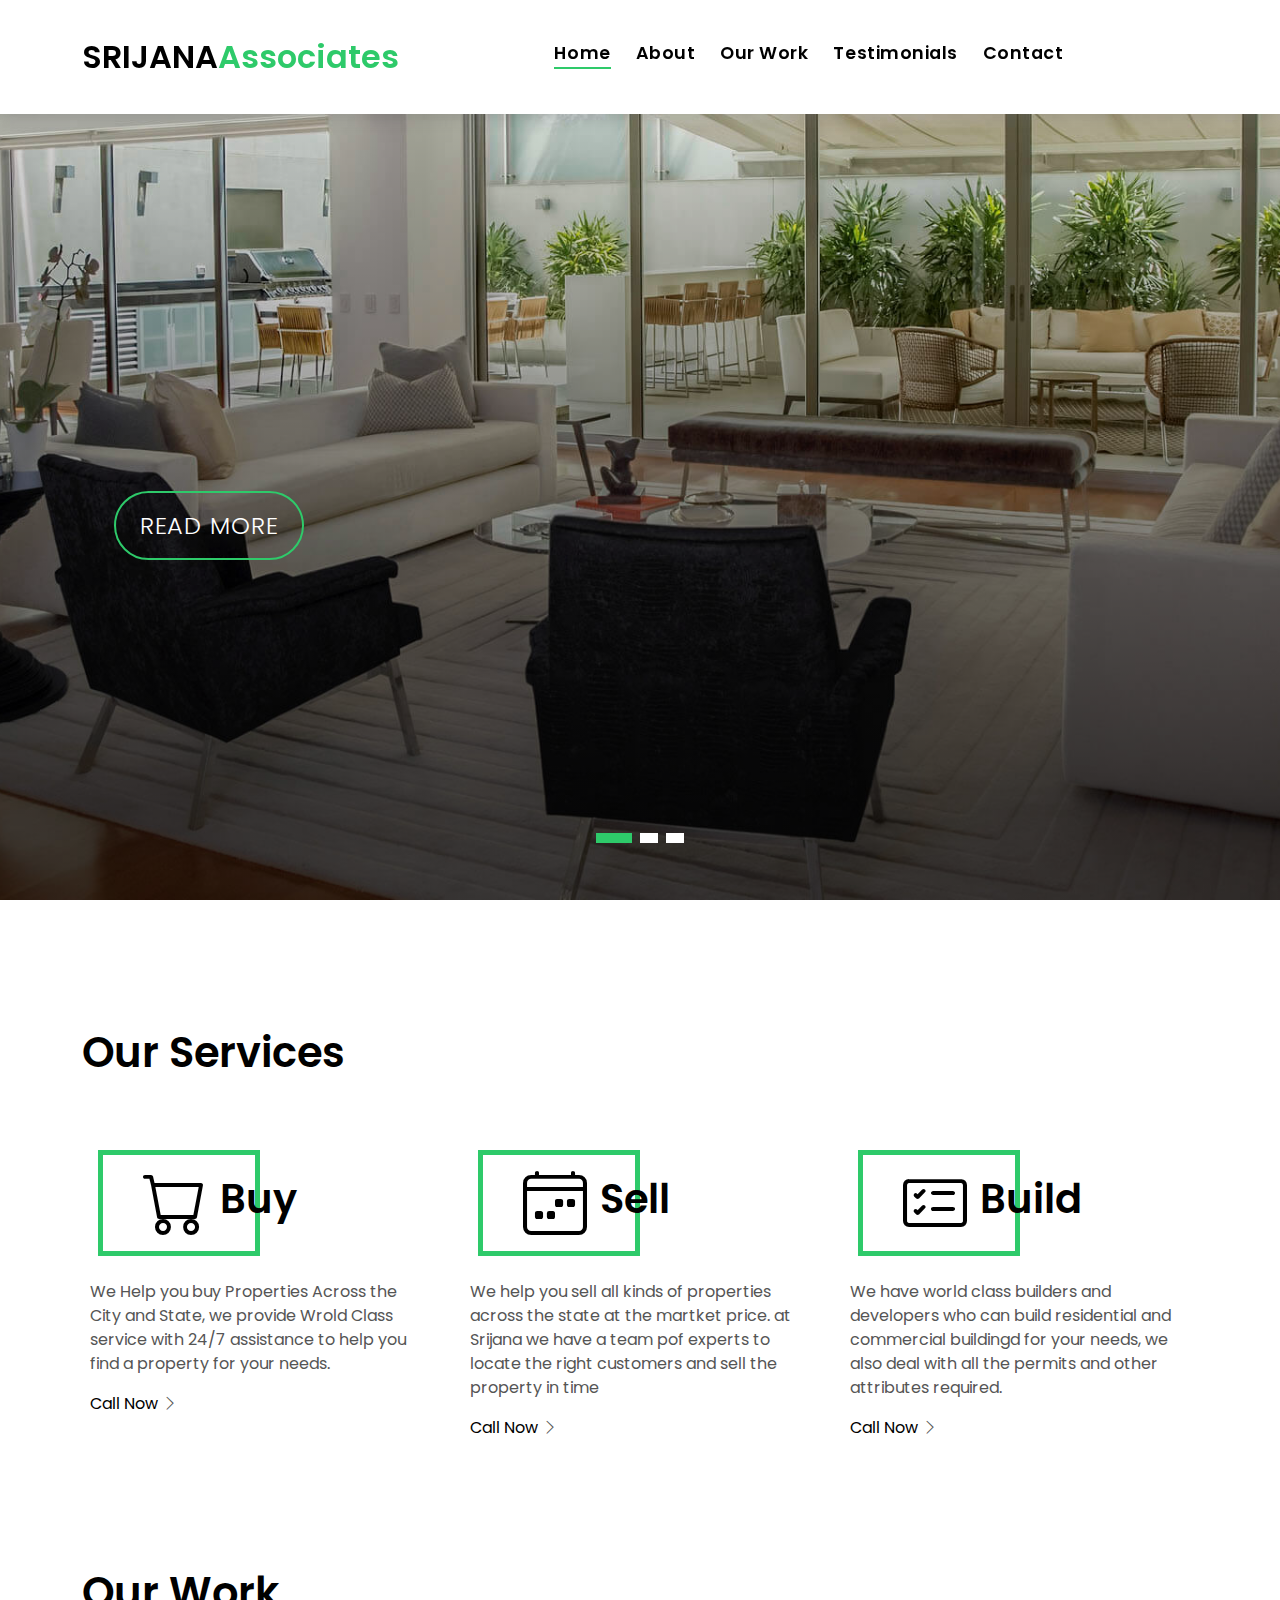
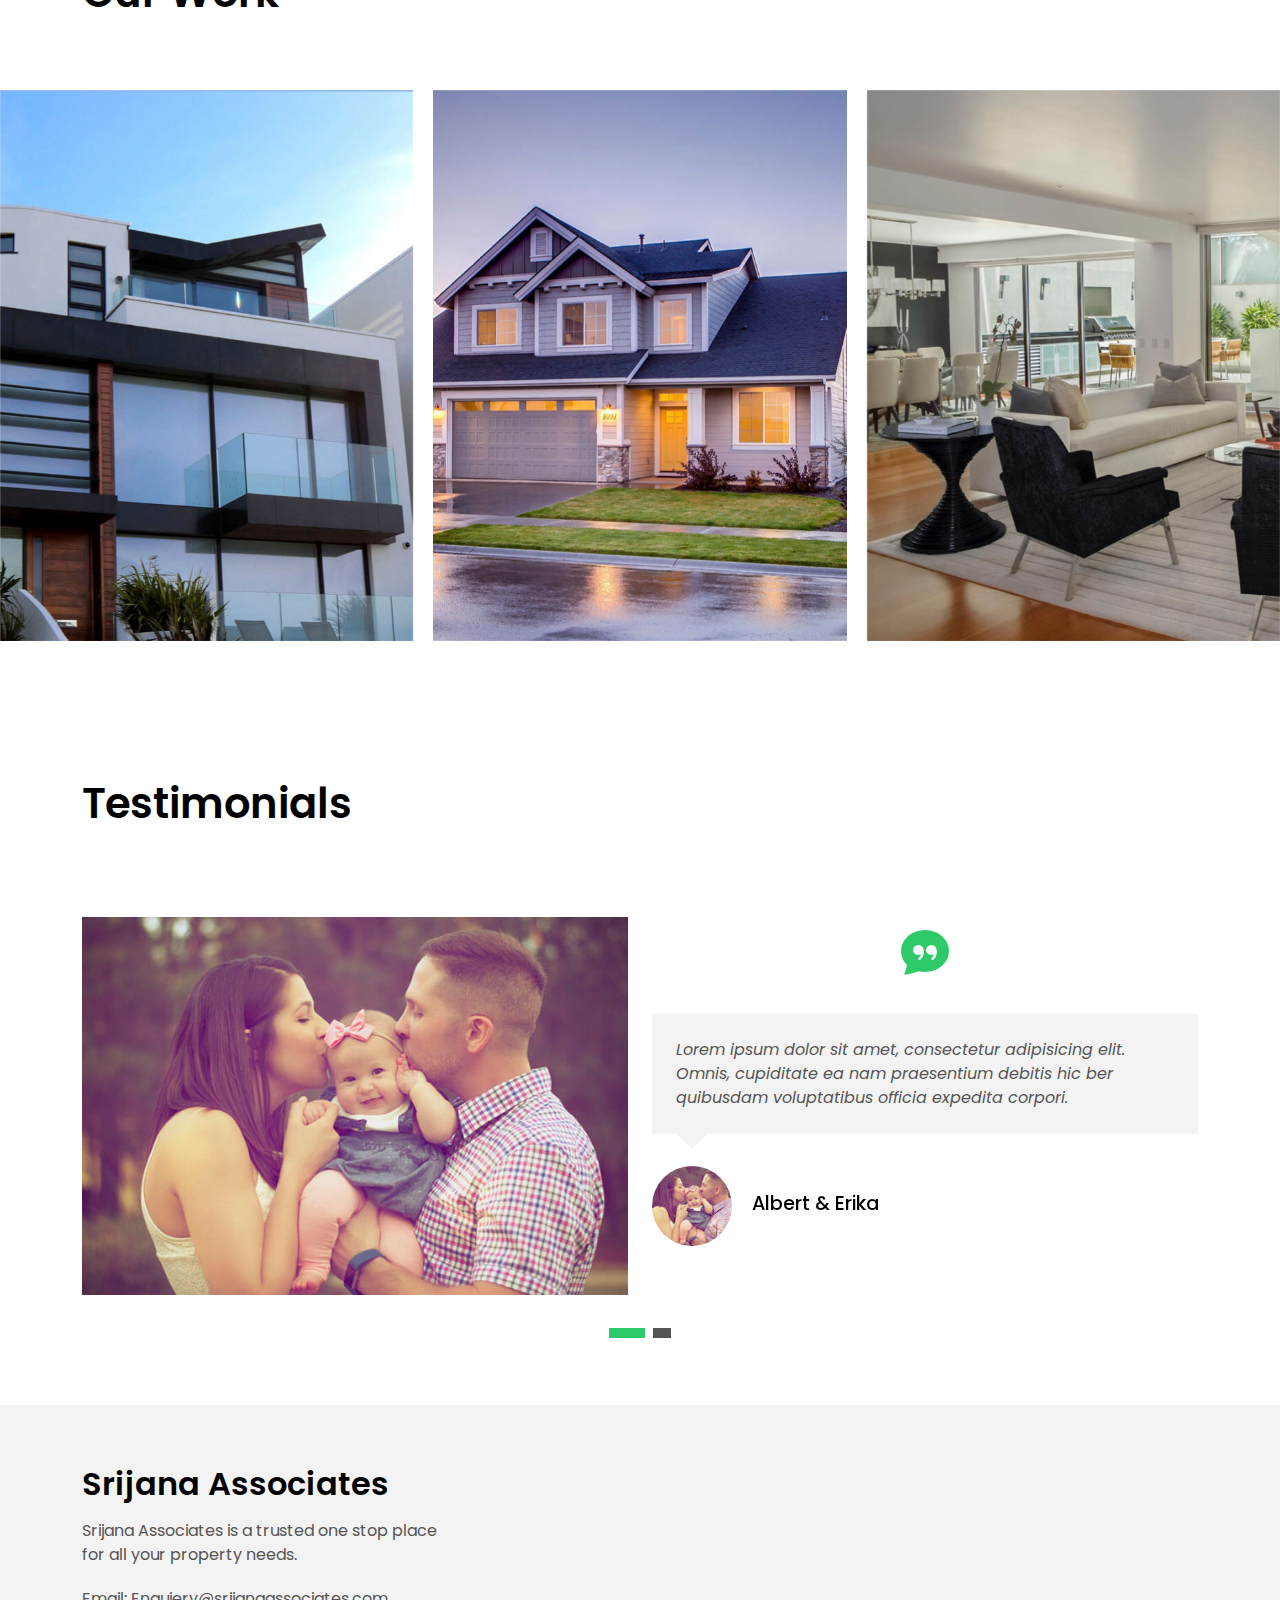
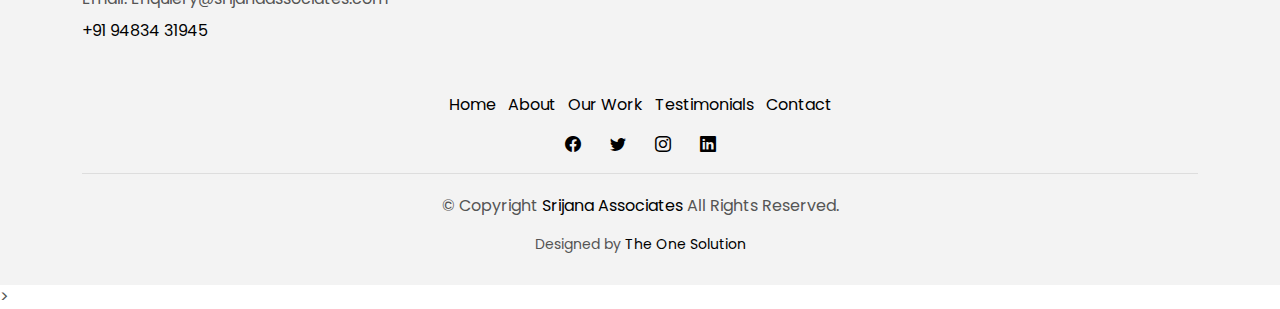
<file: index.html>
<!DOCTYPE html>
<html lang="en">

<head>
  <meta charset="utf-8">
  <meta content="width=device-width, initial-scale=1.0" name="viewport">

  <title>Index</title>
  <meta content="" name="description">
  <meta content="" name="keywords">

  <!-- Favicons -->
  <link href="assets/img/ThatsWhoWeR_CampaignMark_Final_stacked_REALTORblue_(1).png" rel="icon">
  <link href="assets/img/apple-touch-icon.png" rel="apple-touch-icon">

  <!-- Google Fonts -->
  <link href="https://fonts.googleapis.com/css?family=Poppins:300,400,500,600,700" rel="stylesheet">

  <!-- Vendor CSS Files -->
  <link href="assets/vendor/animate.css/animate.min.css" rel="stylesheet">
  <link href="assets/vendor/bootstrap/css/bootstrap.min.css" rel="stylesheet">
  <link href="assets/vendor/bootstrap-icons/bootstrap-icons.css" rel="stylesheet">
  <link href="assets/vendor/swiper/swiper-bundle.min.css" rel="stylesheet">

  <!-- Template Main CSS File -->
  <link href="assets/css/style.css" rel="stylesheet">

</head>

<body>

 <!-- ======= Header/Navbar ======= -->
   <nav class="navbar navbar-default navbar-trans navbar-expand-lg fixed-top">
  <div class="container">
    <button class="navbar-toggler collapsed" type="button" data-bs-toggle="collapse" data-bs-target="#navbarDefault" aria-controls="navbarDefault" aria-expanded="false" aria-label="Toggle navigation">
      <span></span>
      <span></span>
      <span></span>
    </button>
    <a class="navbar-brand text-brand" href="index.html">SRIJANA<span class="color-b">Associates</span></a>

    <div class="navbar-collapse collapse justify-content-center" id="navbarDefault">
      <ul class="navbar-nav">

        <li class="nav-item">
          <a class="nav-link active" href="index.html">Home</a>
        </li>

        <li class="nav-item">
          <a class="nav-link " href="about.html">About</a>
        </li>

        <li class="nav-item">
          <a class="nav-link " href="Our Work.html">Our Work</a>
        </li>

        <li class="nav-item">
          <a class="nav-link " href="testimonials.html">Testimonials</a>
        </li>

        <!--<li class="nav-item dropdown">
          <a class="nav-link dropdown-toggle" href="#" id="navbarDropdown" role="button" data-bs-toggle="dropdown" aria-haspopup="true" aria-expanded="false">Pages</a>
         <div class="dropdown-menu">
            <a class="dropdown-item " href="property-single.html">Property Single</a>
            <a class="dropdown-item " href="blog-single.html">Blog Single</a>
            <a class="dropdown-item " href="agents-grid.html">Agents Grid</a>
            <a class="dropdown-item " href="agent-single.html">Agent Single</a>
          </div>-->
        </li>
        <li class="nav-item">
          <a class="nav-link " href="contact.html">Contact</a>
        </li>
      </ul>
    </div>

    <!--<button type="button" class="btn btn-b-n navbar-toggle-box navbar-toggle-box-collapse" data-bs-toggle="collapse" data-bs-target="#navbarTogglerDemo01">
      <i class="bi bi-search"></i>
    </button>-->

  </nav>
  </nav><!-- End Header/Navbar -->

  <!-- ======= Intro Section ======= -->
  <div class="intro intro-carousel swiper position-relative">

    <div class="swiper-wrapper">

      <div class="swiper-slide carousel-item-a intro-item bg-image" style="background-image: url(assets/img/slide-1.jpg)">
        <div class="overlay overlay-a"></div>
        <div class="intro-content display-table">
          <div class="table-cell">
            <div class="container">
              <div class="row">
                <div class="col-lg-8">
                  <div class="intro-body">
                    <p class="intro-title-top">
                      <br>
                    </p>
                    <!---<h1 class="intro-title mb-4 ">
                      <span class="color-b">000 </span> Ramakrishnanagara
                      <br> Vishwamanava Double Road
                    </h1>--->
                    <p class="intro-subtitle intro-price">
                      <a href="about.html"><span class="price-a">Read More</span></a>
                    </p>
                  </div>
                </div>
              </div>
            </div>
          </div>
        </div>
      </div>
      <div class="swiper-slide carousel-item-a intro-item bg-image" style="background-image: url(assets/img/slide-2.jpg)">
        <div class="overlay overlay-a"></div>
        <div class="intro-content display-table">
          <div class="table-cell">
            <div class="container">
              <div class="row">
                <div class="col-lg-8">
                  <div class="intro-body">
                    <p class="intro-title-top">
                      <br> 
                    </p>
                     <!--<h1 class="intro-title mb-4">
                      <span class="color-b">204 </span> Rino
                      <br> Venda Road Five
                    </h1>-->
                    <p class="intro-subtitle intro-price">
                      <a href="about.html"><span class="price-a">Read More</span></a>
                    </p>
                  </div>
                </div>
              </div>
            </div>
          </div>
        </div>
      </div>
      <div class="swiper-slide carousel-item-a intro-item bg-image" style="background-image: url(assets/img/slide-3.jpg)">
        <div class="overlay overlay-a"></div>
        <div class="intro-content display-table">
          <div class="table-cell">
            <div class="container">
              <div class="row">
                <div class="col-lg-8">
                  <div class="intro-body">
                    <p class="intro-title-top">
                      <br>
                    </p>
                    <!--<h1 class="intro-title mb-4">
                      <span class="color-b">204 </span> Alira
                      <br> Roan Road One
                    </h1>-->
                    <p class="intro-subtitle intro-price">
                      <a href="about.html"><span class="price-a">Read More</span></a>
                    </p>
                  </div>
                </div>
              </div>
            </div>
          </div>
        </div>
      </div>
    </div>
    <div class="swiper-pagination"></div>
  </div><!-- End Intro Section -->

  <main id="main">

    <!-- ======= Services Section ======= -->
    <section class="section-services section-t8">
      <div class="container">
        <div class="row">
          <div class="col-md-12">
            <div class="title-wrap d-flex justify-content-between">
              <div class="title-box">
                <h2 class="title-a">Our Services</h2>
              </div>
            </div>
          </div>
        </div>
        <div class="row">
          <div class="col-md-4">
            <div class="card-box-c foo">
              <div class="card-header-c d-flex">
                <div class="card-box-ico">
                  <span class="bi bi-cart"></span>
                </div>
                <div class="card-title-c align-self-center">
                  <h2 class="title-c">Buy</h2>
                </div>
              </div>
              <div class="card-body-c">
                <p class="content-c">
                  We Help you buy Properties Across the City and State,
                   we provide Wrold Class service with 24/7 assistance to help you find a property for your needs.
                </p>
              </div>
              <div class="card-footer-c">
                <a href="tel:+919483431945">Call Now</a>
                   <span class="bi bi-chevron-right"></span>
                </a>
              </div>
            </div>
          </div>
          <div class="col-md-4">
            <div class="card-box-c foo">
              <div class="card-header-c d-flex">
                <div class="card-box-ico">
                  <span class="bi bi-calendar4-week"></span>
                </div>
                <div class="card-title-c align-self-center">
                  <h2 class="title-c">Sell</h2>
                </div>
              </div>
              <div class="card-body-c">
                <p class="content-c">
                  We help you sell all kinds of properties across the state at the martket price. 
                  at Srijana we have a team pof experts to locate the right customers and sell the property in time</p>
              </div>
              <div class="card-footer-c">
                <a href="tel:+919483431945">Call Now</a>
                  <span class="bi bi-chevron-right"></span>
                </a>
              </div>
            </div>
          </div>
          <div class="col-md-4">
            <div class="card-box-c foo">
              <div class="card-header-c d-flex">
                <div class="card-box-ico">
                  <span class="bi bi-card-checklist"></span>
                </div>
                <div class="card-title-c align-self-center">
                  <h2 class="title-c">Build</h2>
                </div>
              </div>
              <div class="card-body-c">
                <p class="content-c">
                  We have world class builders and developers who can build residential and commercial buildingd for your needs, 
                  we also deal with all the permits and other attributes required.
                </p>
              </div>
              <div class="card-footer-c">
                <a href="tel:+919483431945">Call Now</a>
                  <span class="bi bi-chevron-right"></span>
                </a>
              </div>
            </div>
          </div>
        </div>
      </div>
    </section><!-- End Services Section -->

    <!-- ======= Latest Properties Section ======= -->
    <section class="section-property section-t8">
      <div class="container">
        <div class="row">
          <div class="col-md-12">
            <div class="title-wrap d-flex justify-content-between">
              <div class="title-box">
                <h2 class="title-a">Our Work</h2>
              </div>
              <!--<div class="title-link">
                <a href="property-grid.html">Consturctions
                  <span class="bi bi-chevron-right"></span>-->
                </a>
              </div>
            </div>
          </div>
        </div>
        <div id="property-carousel" class="swiper">
          <div class="swiper-wrapper">

            <div class="carousel-item-b swiper-slide">
              <!--<div class="card-box-a card-shadow">-->
                <div class="img-box-a">
                  <img src="assets/img/property-6.jpg" alt="" class="img-a img-fluid">
                </div>
               <!-- <div class="card-overlay">
                  <div class="card-overlay-a-content">
                    <div class="card-header-a">
                      <h2 class="card-title-a">
                        <a href="property-single.html">206 Mount
                          <br /> Olive Road Two</a>
                      </h2>
                    </div>
                    <div class="card-body-a">
                      <div class="price-box d-flex">
                        <span class="price-a">rent | $ 12.000</span>
                      </div>
                      <a href="#" class="link-a">Click here to view
                        <span class="bi bi-chevron-right"></span>
                      </a>
                    </div>
                    <div class="card-footer-a">
                      <ul class="card-info d-flex justify-content-around">
                        <li>
                          <h4 class="card-info-title">Area</h4>
                          <span>340m
                            <sup>2</sup>
                          </span>
                        </li>
                        <li>
                          <h4 class="card-info-title">Beds</h4>
                          <span>2</span>
                        </li>
                        <li>
                          <h4 class="card-info-title">Baths</h4>
                          <span>4</span>
                        </li>
                        <li>
                          <h4 class="card-info-title">Garages</h4>
                          <span>1</span>
                        </li>
                      </ul>
                    </div>
                  </div>
                </div>
              </div>-->
            </div><!-- End carousel item -->

            <div class="carousel-item-b swiper-slide">
              <!--<div class="card-box-a card-shadow">-->
                <div class="img-box-a">
                  <img src="assets/img/property-3.jpg" alt="" class="img-a img-fluid">
                </div>
                <!--<div class="card-overlay">
                  <div class="card-overlay-a-content">
                    <div class="card-header-a">
                      <h2 class="card-title-a">
                        <a href="property-single.html">157 West
                          <br /> Central Park</a>
                      </h2>
                    </div>
                    <div class="card-body-a">
                      <div class="price-box d-flex">
                        <span class="price-a">rent | $ 12.000</span>
                      </div>
                      <a href="property-single.html" class="link-a">Click here to view
                        <span class="bi bi-chevron-right"></span>
                      </a>
                    </div>
                    <div class="card-footer-a">
                      <ul class="card-info d-flex justify-content-around">
                        <li>
                          <h4 class="card-info-title">Area</h4>
                          <span>340m
                            <sup>2</sup>
                          </span>
                        </li>
                        <li>
                          <h4 class="card-info-title">Beds</h4>
                          <span>2</span>
                        </li>
                        <li>
                          <h4 class="card-info-title">Baths</h4>
                          <span>4</span>
                        </li>
                        <li>
                          <h4 class="card-info-title">Garages</h4>
                          <span>1</span>
                        </li>
                      </ul>
                    </div>
                  </div>
                </div>
              </div>-->
            </div><!-- End carousel item -->

            <div class="carousel-item-b swiper-slide">
              <!--<div class="card-box-a card-shadow">-->
                <div class="img-box-a">
                  <img src="assets/img/property-7.jpg" alt="" class="img-a img-fluid">
                </div>
                <!--<div class="card-overlay">
                  <div class="card-overlay-a-content">
                    <div class="card-header-a">
                      <h2 class="card-title-a">
                        <a href="property-single.html">245 Azabu
                          <br /> Nishi Park let</a>
                      </h2>
                    </div>
                    <div class="card-body-a">
                      <div class="price-box d-flex">
                        <span class="price-a">rent | $ 12.000</span>
                      </div>
                      <a href="property-single.html" class="link-a">Click here to view
                        <span class="bi bi-chevron-right"></span>
                      </a>
                    </div>
                    <div class="card-footer-a">
                      <ul class="card-info d-flex justify-content-around">
                        <li>
                          <h4 class="card-info-title">Area</h4>
                          <span>340m
                            <sup>2</sup>
                          </span>
                        </li>
                        <li>
                          <h4 class="card-info-title">Beds</h4>
                          <span>2</span>
                        </li>
                        <li>
                          <h4 class="card-info-title">Baths</h4>
                          <span>4</span>
                        </li>
                        <li>
                          <h4 class="card-info-title">Garages</h4>
                          <span>1</span>
                        </li>
                      </ul>
                    </div>
                  </div>
                </div>
              </div>-->
            </div><!-- End carousel item -->

            <div class="carousel-item-b swiper-slide">
              <!--<div class="card-box-a card-shadow">-->
                <div class="img-box-a">
                  <img src="assets/img/property-10.jpg" alt="" class="img-a img-fluid">
                </div>
                <!--<div class="card-overlay">
                  <div class="card-overlay-a-content">
                    <div class="card-header-a">
                      <h2 class="card-title-a">
                        <a href="property-single.html">204 Montal
                          <br /> South Bela Two</a>
                      </h2>
                    </div>
                    <div class="card-body-a">
                      <div class="price-box d-flex">
                        <span class="price-a">rent | $ 12.000</span>
                      </div>
                      <a href="property-single.html" class="link-a">Click here to view
                        <span class="bi bi-chevron-right"></span>
                      </a>
                    </div>
                    <div class="card-footer-a">
                      <ul class="card-info d-flex justify-content-around">
                        <li>
                          <h4 class="card-info-title">Area</h4>
                          <span>340m
                            <sup>2</sup>
                          </span>
                        </li>
                        <li>
                          <h4 class="card-info-title">Beds</h4>
                          <span>2</span>
                        </li>
                        <li>
                          <h4 class="card-info-title">Baths</h4>
                          <span>4</span>
                        </li>
                        <li>
                          <h4 class="card-info-title">Garages</h4>
                          <span>1</span>
                        </li>
                      </ul>
                    </div>
                  </div>
                </div>
              </div>-->
            </div><!-- End carousel item -->
        <!--<div class="propery-carousel-pagination carousel-pagination"></div>

      </div>-->
    </section><!-- End Latest Properties Section -->

    <!-- ======= Agents Section ======= -->
    <!--<section class="section-agents section-t8">
      <div class="container">
        <div class="row">
          <div class="col-md-12">
            <div class="title-wrap d-flex justify-content-between">
              <div class="title-box">
                <h2 class="title-a">Agents</h2>
              </div>
              <div class="title-link">
                <a href="agents-grid.html">All Agents
                  <span class="bi bi-chevron-right"></span>
                </a>
              </div>
            </div>
          </div>
        </div>
        <div class="row">
          <div class="col-md-4">
            <div class="card-box-d">
              <div class="card-img-d">
                <img src="assets/img/agent-4.jpg" alt="" class="img-d img-fluid">
              </div>
              <div class="card-overlay card-overlay-hover">
                <div class="card-header-d">
                  <div class="card-title-d align-self-center">
                    <h3 class="title-d">
                      <a href="agent-single.html" class="link-two">Agent 1
                        <br>1234</a>
                    </h3>
                  </div>
                </div>
                <div class="card-body-d">
                  <p class="content-d color-text-a">
                    Sed porttitor lectus nibh, Cras ultricies ligula sed magna dictum porta two.
                  </p>
                  <div class="info-agents color-a">
                    <p>
                      <strong>Phone: </strong> +91 123457890
                    </p>
                    <p>
                      <strong>Email: </strong> agents@example.com
                    </p>
                  </div>
                </div>
                <div class="card-footer-d">
                  <div class="socials-footer d-flex justify-content-center">
                    <ul class="list-inline">
                      <li class="list-inline-item">
                        <a href="#" class="link-one">
                          <i class="bi bi-facebook" aria-hidden="true"></i>
                        </a>
                      </li>
                      <li class="list-inline-item">
                        <a href="#" class="link-one">
                          <i class="bi bi-twitter" aria-hidden="true"></i>
                        </a>
                      </li>
                      <li class="list-inline-item">
                        <a href="#" class="link-one">
                          <i class="bi bi-instagram" aria-hidden="true"></i>
                        </a>
                      </li>
                      <li class="list-inline-item">
                        <a href="#" class="link-one">
                          <i class="bi bi-linkedin" aria-hidden="true"></i>
                        </a>
                      </li>
                    </ul>
                  </div>
                </div>
              </div>
            </div>
          </div>
          <div class="col-md-4">
            <div class="card-box-d">
              <div class="card-img-d">
                <img src="assets/img/agent-1.jpg" alt="" class="img-d img-fluid">
              </div>
              <div class="card-overlay card-overlay-hover">
                <div class="card-header-d">
                  <div class="card-title-d align-self-center">
                    <h3 class="title-d">
                      <a href="agent-single.html" class="link-two">Agent2
                        <br>1234</a>
                    </h3>
                  </div>
                </div>
                <div class="card-body-d">
                  <p class="content-d color-text-a">
                    Sed porttitor lectus nibh, Cras ultricies ligula sed magna dictum porta two.
                  </p>
                  <div class="info-agents color-a">
                    <p>
                      <strong>Phone: </strong> +91 0987654321
                    </p>
                    <p>
                      <strong>Email: </strong> agents@example.com
                    </p>
                  </div>
                </div>
                <div class="card-footer-d">
                  <div class="socials-footer d-flex justify-content-center">
                    <ul class="list-inline">
                      <li class="list-inline-item">
                        <a href="#" class="link-one">
                          <i class="bi bi-facebook" aria-hidden="true"></i>
                        </a>
                      </li>
                      <li class="list-inline-item">
                        <a href="#" class="link-one">
                          <i class="bi bi-twitter" aria-hidden="true"></i>
                        </a>
                      </li>
                      <li class="list-inline-item">
                        <a href="#" class="link-one">
                          <i class="bi bi-instagram" aria-hidden="true"></i>
                        </a>
                      </li>
                      <li class="list-inline-item">
                        <a href="#" class="link-one">
                          <i class="bi bi-linkedin" aria-hidden="true"></i>
                        </a>
                      </li>
                    </ul>
                  </div>
                </div>
              </div>
            </div>
          </div>
          <div class="col-md-4">
            <div class="card-box-d">
              <div class="card-img-d">
                <img src="assets/img/agent-5.jpg" alt="" class="img-d img-fluid">
              </div>
              <div class="card-overlay card-overlay-hover">
                <div class="card-header-d">
                  <div class="card-title-d align-self-center">
                    <h3 class="title-d">
                      <a href="agent-single.html" class="link-two">Agent3
                        <br> 1234</a>
                    </h3>
                  </div>
                </div>
                <div class="card-body-d">
                  <p class="content-d color-text-a">
                    Sed porttitor lectus nibh, Cras ultricies ligula sed magna dictum porta two.
                  </p>
                  <div class="info-agents color-a">
                    <p>
                      <strong>Phone: </strong> +91 000011222333
                    </p>
                    <p>
                      <strong>Email: </strong> agents@example.com
                    </p>
                  </div>
                </div>
                <div class="card-footer-d">
                  <div class="socials-footer d-flex justify-content-center">
                    <ul class="list-inline">
                      <li class="list-inline-item">
                        <a href="#" class="link-one">
                          <i class="bi bi-facebook" aria-hidden="true"></i>
                        </a>
                      </li>
                      <li class="list-inline-item">
                        <a href="#" class="link-one">
                          <i class="bi bi-twitter" aria-hidden="true"></i>
                        </a>
                      </li>
                      <li class="list-inline-item">
                        <a href="#" class="link-one">
                          <i class="bi bi-instagram" aria-hidden="true"></i>
                        </a>
                      </li>
                      <li class="list-inline-item">
                        <a href="#" class="link-one">
                          <i class="bi bi-linkedin" aria-hidden="true"></i>
                        </a>
                      </li>
                    </ul>
                  </div>
                </div>
              </div>
            </div>
          </div>
        </div>
      </div>-->
    </section><!-- End Agents Section -->

    <!-- ======= Latest News Section ======= -->
    <!--<section class="section-news section-t8">
      <div class="container">
        <div class="row">
          <div class="col-md-12">
            <div class="title-wrap d-flex justify-content-between">
              <div class="title-box">
                <h2 class="title-a">Latest News</h2>
              </div>
              <div class="title-link">
                <a href="blog-grid.html">All News
                  <span class="bi bi-chevron-right"></span>
                </a>
              </div>
            </div>
          </div>
        </div>

        <div id="news-carousel" class="swiper">
          <div class="swiper-wrapper">

            <div class="carousel-item-c swiper-slide">
              <div class="card-box-b card-shadow news-box">
                <div class="img-box-b">
                  <img src="assets/img/post-2.jpg" alt="" class="img-b img-fluid">
                </div>
                <div class="card-overlay">
                  <div class="card-header-b">
                    <div class="card-category-b">
                      <a href="#" class="category-b">House</a>
                    </div>
                    <div class="card-title-b">
                      <h2 class="title-2">
                        <a href="blog-single.html">House is comming
                          <br> new</a>
                      </h2>
                    </div>
                    <div class="card-date">
                      <span class="date-b">18 Sep. 2017</span>
                    </div>
                  </div>
                </div>
              </div>-->
            </div><!-- End carousel item -->

            <!--<div class="carousel-item-c swiper-slide">
              <div class="card-box-b card-shadow news-box">
                <div class="img-box-b">
                  <img src="assets/img/post-5.jpg" alt="" class="img-b img-fluid">
                </div>
                <div class="card-overlay">
                  <div class="card-header-b">
                    <div class="card-category-b">
                      <a href="#" class="category-b">Travel</a>
                    </div>
                    <div class="card-title-b">
                      <h2 class="title-2">
                        <a href="blog-single.html">Travel is comming
                          <br> new</a>
                      </h2>
                    </div>
                    <div class="card-date">
                      <span class="date-b">18 Sep. 2017</span>
                    </div>
                  </div>
                </div>
              </div>-->
            </div><!-- End carousel item -->

            <!--<div class="carousel-item-c swiper-slide">
              <div class="card-box-b card-shadow news-box">
                <div class="img-box-b">
                  <img src="assets/img/post-7.jpg" alt="" class="img-b img-fluid">
                </div>
                <div class="card-overlay">
                  <div class="card-header-b">
                    <div class="card-category-b">
                      <a href="#" class="category-b">Park</a>
                    </div>
                    <div class="card-title-b">
                      <h2 class="title-2">
                        <a href="blog-single.html">Park is comming
                          <br> new</a>
                      </h2>
                    </div>
                    <div class="card-date">
                      <span class="date-b">18 Sep. 2017</span>
                    </div>
                  </div>
                </div>
              </div>-->
            </div><!-- End carousel item -->

            <!--<div class="carousel-item-c swiper-slide">
              <div class="card-box-b card-shadow news-box">
                <div class="img-box-b">
                  <img src="assets/img/post-3.jpg" alt="" class="img-b img-fluid">
                </div>
                <div class="card-overlay">
                  <div class="card-header-b">
                    <div class="card-category-b">
                      <a href="#" class="category-b">Travel</a>
                    </div>
                    <div class="card-title-b">
                      <h2 class="title-2">
                        <a href="#">Travel is comming
                          <br> new</a>
                      </h2>
                    </div>
                    <div class="card-date">
                      <span class="date-b">18 Sep. 2017</span>
                    </div>
                  </div>
                </div>
              </div>-->
            </div><!-- End carousel item -->

          </div>
        </div>

        <div class="news-carousel-pagination carousel-pagination"></div>
      </div>
    </section><!-- End Latest News Section -->

    <!-- ======= Testimonials Section ======= -->
    <section class="section-testimonials section-t8 nav-arrow-a">
      <div class="container">
        <div class="row">
          <div class="col-md-12">
            <div class="title-wrap d-flex justify-content-between">
              <div class="title-box">
                <h2 class="title-a">Testimonials</h2>
              </div>
            </div>
          </div>
        </div>

        <div id="testimonial-carousel" class="swiper">
          <div class="swiper-wrapper">

            <div class="carousel-item-a swiper-slide">
              <div class="testimonials-box">
                <div class="row">
                  <div class="col-sm-12 col-md-6">
                    <div class="testimonial-img">
                      <img src="assets/img/testimonial-1.jpg" alt="" class="img-fluid">
                    </div>
                  </div>
                  <div class="col-sm-12 col-md-6">
                    <div class="testimonial-ico">
                      <i class="bi bi-chat-quote-fill"></i>
                    </div>
                    <div class="testimonials-content">
                      <p class="testimonial-text">
                        Lorem ipsum dolor sit amet, consectetur adipisicing elit. Omnis, cupiditate ea nam praesentium
                        debitis hic ber quibusdam
                        voluptatibus officia expedita corpori.
                      </p>
                    </div>
                    <div class="testimonial-author-box">
                      <img src="assets/img/mini-testimonial-1.jpg" alt="" class="testimonial-avatar">
                      <h5 class="testimonial-author">Albert & Erika</h5>
                    </div>
                  </div>
                </div>
              </div>
            </div><!-- End carousel item -->

            <div class="carousel-item-a swiper-slide">
              <div class="testimonials-box">
                <div class="row">
                  <div class="col-sm-12 col-md-6">
                    <div class="testimonial-img">
                      <img src="assets/img/testimonial-2.jpg" alt="" class="img-fluid">
                    </div>
                  </div>
                  <div class="col-sm-12 col-md-6">
                    <div class="testimonial-ico">
                      <i class="bi bi-chat-quote-fill"></i>
                    </div>
                    <div class="testimonials-content">
                      <p class="testimonial-text">
                        Lorem ipsum dolor sit amet, consectetur adipisicing elit. Omnis, cupiditate ea nam praesentium
                        debitis hic ber quibusdam
                        voluptatibus officia expedita corpori.
                      </p>
                    </div>
                    <div class="testimonial-author-box">
                      <img src="assets/img/mini-testimonial-2.jpg" alt="" class="testimonial-avatar">
                      <h5 class="testimonial-author">Pablo & Emma</h5>
                    </div>
                  </div>
                </div>
              </div>
            </div><!-- End carousel item -->

          </div>
        </div>
        <div class="testimonial-carousel-pagination carousel-pagination"></div>

      </div>
    </section><!-- End Testimonials Section -->

  </main><!-- End #main -->

  <!-- ======= Footer ======= -->
  <section class="section-footer">
    <div class="container">
      <div class="row">
        <div class="col-sm-12 col-md-4">
          <div class="widget-a">
            <div class="w-header-a">
              <h3 class="w-title-a text-brand">Srijana Associates</h3>
            </div>
            <div class="w-body-a">
              <p class="w-text-a color-text-a">
                Srijana Associates is a trusted one stop place for all your property needs.
              </p>
            </div>
            <div class="w-footer-a">
              <ul class="list-unstyled">
                <li class="color-a">
                  <span class="color-text-a">Email: Enquiery@srijanaassociates.com </span><div class="span"><a href="tel:+919483431945">+91 94834 31945</a></div> 
                </li>
              </ul>
            </div>
          </div>
        </div>
        <!--<div class="col-sm-12 col-md-4 section-md-t3">
          <div class="widget-a">
            <div class="w-header-a">
              <h3 class="w-title-a text-brand">The Company</h3>
            </div>
           <div class="w-body-a">
              <div class="w-body-a">
                <ul class="list-unstyled">
                  <li class="item-list-a">
                    <i class="bi bi-chevron-right"></i> <a href="#">Site Map</a>
                  </li>
                  <li class="item-list-a">
                    <i class="bi bi-chevron-right"></i> <a href="#">Legal</a>
                  </li>
                  <li class="item-list-a">
                    <i class="bi bi-chevron-right"></i> <a href="#">Agent Admin</a>
                  </li>
                  <li class="item-list-a">
                    <i class="bi bi-chevron-right"></i> <a href="#">Careers</a>
                  </li>
                  <li class="item-list-a">
                    <i class="bi bi-chevron-right"></i> <a href="#">Affiliate</a>
                  </li>
                  <li class="item-list-a">
                    <i class="bi bi-chevron-right"></i> <a href="#">Privacy Policy</a>
                  </li>
                </ul>
              </div>-->
            </div>
          </div>
        </div>
        <!--<div class="col-sm-12 col-md-4 section-md-t3">
          <div class="widget-a">
            <div class="w-header-a">
              <h3 class="w-title-a text-brand">International sites</h3>
            </div>
            <div class="w-body-a">
              <ul class="list-unstyled">
                <li class="item-list-a">
                  <i class="bi bi-chevron-right"></i> <a href="#">Venezuela</a>
                </li>
                <li class="item-list-a">
                  <i class="bi bi-chevron-right"></i> <a href="#">China</a>
                </li>
                <li class="item-list-a">
                  <i class="bi bi-chevron-right"></i> <a href="#">Hong Kong</a>
                </li>
                <li class="item-list-a">
                  <i class="bi bi-chevron-right"></i> <a href="#">Argentina</a>
                </li>
                <li class="item-list-a">
                  <i class="bi bi-chevron-right"></i> <a href="#">Singapore</a>
                </li>
                <li class="item-list-a">
                  <i class="bi bi-chevron-right"></i> <a href="#">Philippines</a>
                </li>
              </ul>
            </div>
          </div>
        </div>
      </div>
    </div>-->
  </section>
  <footer>
    <div class="container">
      <div class="row">
        <div class="col-md-12">
          <nav class="nav-footer">
            <ul class="list-inline">
              <li class="list-inline-item">
                <a href="index.html">Home</a>
              </li>
              <li class="list-inline-item">
                <a href="about.html">About</a>
              </li>
              <li class="list-inline-item">
                <a href="property-grid.html">Our Work</a>
              </li>
              <li class="list-inline-item">
                <a href="blog-grid.html">Testimonials</a>
              </li>
              <li class="list-inline-item">
                <a href="#">Contact</a>
              </li>
            </ul>
          </nav>
          <div class="socials-a">
            <ul class="list-inline">
              <li class="list-inline-item">
                <a href="#">
                  <i class="bi bi-facebook" aria-hidden="true"></i>
                </a>
              </li>
              <li class="list-inline-item">
                <a href="#">
                  <i class="bi bi-twitter" aria-hidden="true"></i>
                </a>
              </li>
              <li class="list-inline-item">
                <a href="#">
                  <i class="bi bi-instagram" aria-hidden="true"></i>
                </a>
              </li>
              <li class="list-inline-item">
                <a href="#">
                  <i class="bi bi-linkedin" aria-hidden="true"></i>
                </a>
              </li>
            </ul>
          </div>
          <div class="copyright-footer">
            <p class="copyright color-text-a">
              &copy; Copyright
              <span class="color-a">Srijana Associates</span> All Rights Reserved.
            </p>
          </div>
          <div class="credits">
                  Designed by <a href="https://theonesolution.co.in/">The One Solution</a>
          </div>
        </div>
      </div>
    </div>
  </footer>><!-- End  Footer -->

  <div id="preloader"></div>
  <a href="#" class="back-to-top d-flex align-items-center justify-content-center"><i class="bi bi-arrow-up-short"></i></a>

  <!-- Vendor JS Files -->
  <script src="assets/vendor/bootstrap/js/bootstrap.bundle.min.js"></script>
  <script src="assets/vendor/swiper/swiper-bundle.min.js"></script>
  <script src="assets/vendor/php-email-form/validate.js"></script>

  <!-- Template Main JS File -->
  <script src="assets/js/main.js"></script>

</body>

</html>
</file>
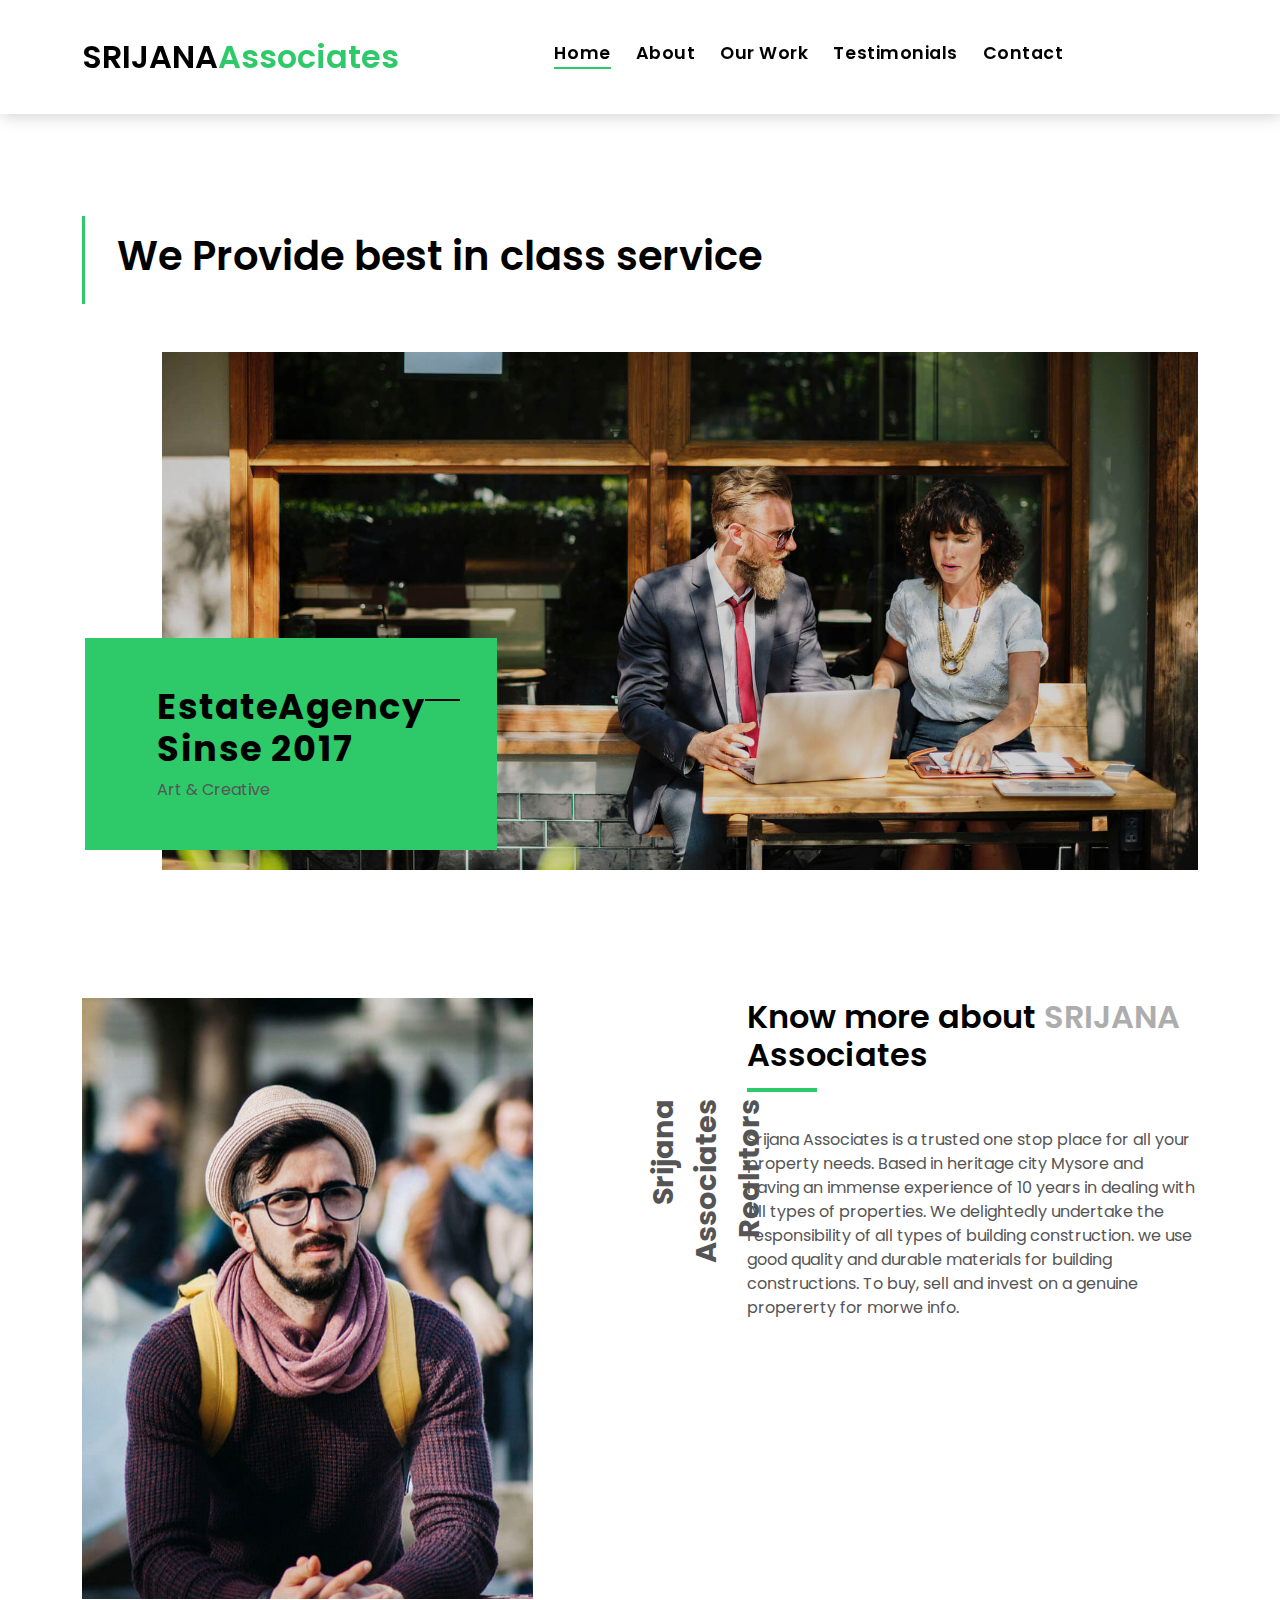
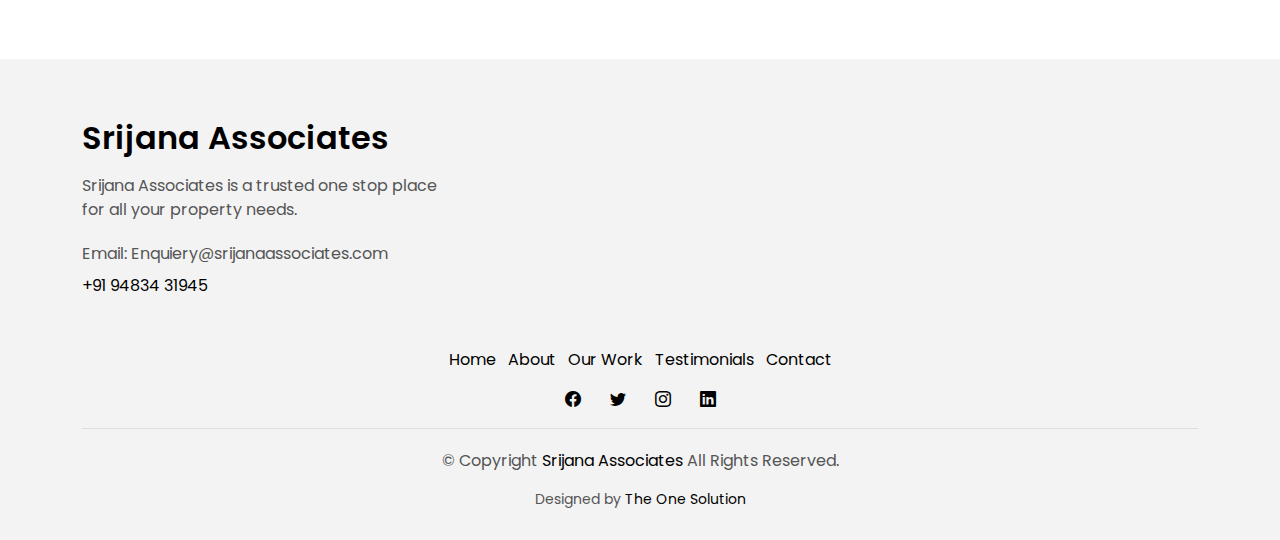
<file: about.html>
<!DOCTYPE html>
<html lang="en">

<head>
  <meta charset="utf-8">
  <meta content="width=device-width, initial-scale=1.0" name="viewport">

  <title>About</title>
  <meta content="" name="description">
  <meta content="" name="keywords">

  <!-- Favicons -->
  <link href="assets/img/ThatsWhoWeR_CampaignMark_Final_stacked_REALTORblue_(1).png" rel="icon">
  <link href="assets/img/apple-touch-icon.png" rel="apple-touch-icon">

  <!-- Google Fonts -->
  <link href="https://fonts.googleapis.com/css?family=Poppins:300,400,500,600,700" rel="stylesheet">

  <!-- Vendor CSS Files -->
  <link href="assets/vendor/animate.css/animate.min.css" rel="stylesheet">
  <link href="assets/vendor/bootstrap/css/bootstrap.min.css" rel="stylesheet">
  <link href="assets/vendor/bootstrap-icons/bootstrap-icons.css" rel="stylesheet">
  <link href="assets/vendor/swiper/swiper-bundle.min.css" rel="stylesheet">

  <!-- Template Main CSS File -->
  <link href="assets/css/style.css" rel="stylesheet">

 </head>

<body>

  <!-- ======= Property Search Section ======= -->
  <div class="click-closed"></div>
  <!--/ Form Search Star /-->
  <!--<div class="box-collapse">
    <div class="title-box-d">
      <h3 class="title-d">Search Property</h3>
    </div>
    <span class="close-box-collapse right-boxed bi bi-x"></span>
    <div class="box-collapse-wrap form">
      <form class="form-a">
        <div class="row">
          <div class="col-md-12 mb-2">
            <div class="form-group">
              <label class="pb-2" for="Type">Keyword</label>
              <input type="text" class="form-control form-control-lg form-control-a" placeholder="Keyword">
            </div>
          </div>
          <div class="col-md-6 mb-2">
            <div class="form-group mt-3">
              <label class="pb-2" for="Type">Type</label>
              <select class="form-control form-select form-control-a" id="Type">
                <option>All Type</option>
                <option>For Rent</option>
                <option>For Sale</option>
                <option>Open House</option>
              </select>
            </div>
          </div>
          <div class="col-md-6 mb-2">
            <div class="form-group mt-3">
              <label class="pb-2" for="city">City</label>
              <select class="form-control form-select form-control-a" id="city">
                <option>All City</option>
                <option>Alabama</option>
                <option>Arizona</option>
                <option>California</option>
                <option>Colorado</option>
              </select>
            </div>
          </div>
          <div class="col-md-6 mb-2">
            <div class="form-group mt-3">
              <label class="pb-2" for="bedrooms">Bedrooms</label>
              <select class="form-control form-select form-control-a" id="bedrooms">
                <option>Any</option>
                <option>01</option>
                <option>02</option>
                <option>03</option>
              </select>
            </div>
          </div>
          <div class="col-md-6 mb-2">
            <div class="form-group mt-3">
              <label class="pb-2" for="garages">Garages</label>
              <select class="form-control form-select form-control-a" id="garages">
                <option>Any</option>
                <option>01</option>
                <option>02</option>
                <option>03</option>
                <option>04</option>
              </select>
            </div>
          </div>
          <div class="col-md-6 mb-2">
            <div class="form-group mt-3">
              <label class="pb-2" for="bathrooms">Bathrooms</label>
              <select class="form-control form-select form-control-a" id="bathrooms">
                <option>Any</option>
                <option>01</option>
                <option>02</option>
                <option>03</option>
              </select>
            </div>
          </div>
          <div class="col-md-6 mb-2">
            <div class="form-group mt-3">
              <label class="pb-2" for="price">Min Price</label>
              <select class="form-control form-select form-control-a" id="price">
                <option>Unlimite</option>
                <option>$50,000</option>
                <option>$100,000</option>
                <option>$150,000</option>
                <option>$200,000</option>
              </select>
            </div>
          </div>
          <div class="col-md-12">
            <button type="submit" class="btn btn-b">Search Property</button>
          </div>
        </div>
      </form>
    </div>-->
  </div><!-- End Property Search Section -->>

  <!-- ======= Header/Navbar ======= -->
  <nav class="navbar navbar-default navbar-trans navbar-expand-lg fixed-top">
    <div class="container">
      <button class="navbar-toggler collapsed" type="button" data-bs-toggle="collapse" data-bs-target="#navbarDefault" aria-controls="navbarDefault" aria-expanded="false" aria-label="Toggle navigation">
        <span></span>
        <span></span>
        <span></span>
      </button>
      <a class="navbar-brand text-brand" href="index.html">SRIJANA<span class="color-b">Associates</span></a>

      <div class="navbar-collapse collapse justify-content-center" id="navbarDefault">
        <ul class="navbar-nav">

          <li class="nav-item">
            <a class="nav-link active" href="index.html">Home</a>
          </li>

          <li class="nav-item">
            <a class="nav-link " href="about.html">About</a>
          </li>

          <li class="nav-item">
            <a class="nav-link " href="Our Work.html">Our Work</a>
          </li>

          <li class="nav-item">
            <a class="nav-link " href="testimonials.html">Testimonials</a>

          <!--<li class="nav-item dropdown">
            <a class="nav-link dropdown-toggle" href="#" id="navbarDropdown" role="button" data-bs-toggle="dropdown" aria-haspopup="true" aria-expanded="false">Pages</a>
           <div class="dropdown-menu">
              <a class="dropdown-item " href="property-single.html">Property Single</a>
              <a class="dropdown-item " href="blog-single.html">Blog Single</a>
              <a class="dropdown-item " href="agents-grid.html">Agents Grid</a>
              <a class="dropdown-item " href="agent-single.html">Agent Single</a>
            </div>-->
          </li>
          <li class="nav-item">
            <a class="nav-link " href="contact.html">Contact</a>
          </li>
        </ul>
      </div>

      <!--<button type="button" class="btn btn-b-n navbar-toggle-box navbar-toggle-box-collapse" data-bs-toggle="collapse" data-bs-target="#navbarTogglerDemo01">
        <i class="bi bi-search"></i>
      </button>-->

    </div>
  </nav><!-- End Header/Navbar -->

  <main id="main">

    <!-- ======= Intro Single ======= -->
    <section class="intro-single">
      <div class="container">
        <div class="row">
          <div class="col-md-12 col-lg-8">
            <div class="title-single-box">
              <h1 class="title-single">We Provide best in class service</h1>
            </div>
          </div>
          <!--<div class="col-md-12 col-lg-4">
            <nav aria-label="breadcrumb" class="breadcrumb-box d-flex justify-content-lg-end">
              <ol class="breadcrumb">
                <li class="breadcrumb-item">
                  <a href="#">Home</a>
                </li>
                <li class="breadcrumb-item active" aria-current="page">
                  About
                </li>
              </ol>
            </nav>
          </div>-->
        </div>
      </div>
    </section><!-- End Intro Single-->

    <!-- ======= About Section ======= -->
    <section class="section-about">
      <div class="container">
        <div class="row">
          <div class="col-sm-12 position-relative">
            <div class="about-img-box">
              <img src="assets/img/slide-about-1.jpg" alt="" class="img-fluid">
            </div>
            <div class="sinse-box">
              <h3 class="sinse-title">EstateAgency
                <span></span>
                <br> Sinse 2017
              </h3>
              <p>Art & Creative</p>
            </div>
          </div>
          <div class="col-md-12 section-t8 position-relative">
            <div class="row">
              <div class="col-md-6 col-lg-5">
                <img src="assets/img/about-2.jpg" alt="" class="img-fluid">
              </div>
              <div class="col-lg-2  d-none d-lg-block position-relative">
                <div class="title-vertical d-flex justify-content-start">
                  <span>Srijana <div class="a"></div>Associates <div class="span"></div>Realrtors</span>
                </div>
              </div>
              <div class="col-md-6 col-lg-5 section-md-t3">
                <div class="title-box-d">
                  <h3 class="title-d">Know more about
                    <span class="color-d">SRIJANA</span>
                    <br>Associates
                  </h3>
                </div>
                <p class="color-text-a">
                  Srijana Associates is a trusted one stop place for all your property needs. 
                  Based in heritage city Mysore and having an immense experience of 10 years in dealing with All types of properties.
                  We delightedly undertake the responsibility of all types of building construction. 
                  we use good quality and durable materials for building constructions. 
                  To buy, sell and invest on a genuine propererty for morwe info.
                </p>

                </p>
                <!--<p class="color-text-a">
                  Sed porttitor lectus nibh. Vivamus magna justo, lacinia eget consectetur sed, convallis at tellus.
                  Mauris blandit aliquet
                  elit, eget tincidunt nibh pulvinar a. Vivamus magna justo, lacinia eget consectetur sed,
                  convallis at tellus.
                </p>-->
              </div>
             </div>
          </div>
        </div>
      </div>
    </section>

    <!-- =======Team Section ======= -->
    <!--<section class="section-agents section-t8">
      <div class="container">
        <div class="row">
          <div class="col-md-12">
            <div class="title-wrap d-flex justify-content-between">
              <div class="title-box">
                <h2 class="title-a">Meet Our Team</h2>
              </div>
            </div>
          </div>
        </div>
        <div class="row">
          <div class="col-md-4">
            <div class="card-box-d">
              <div class="card-img-d">
                <img src="assets/img/agent-7.jpg" alt="" class="img-d img-fluid">
              </div>
              <div class="card-overlay card-overlay-hover">
                <div class="card-header-d">
                  <div class="card-title-d align-self-center">
                    <h3 class="title-d">
                      <a href="agent-single.html" class="link-two">Margaret Sotillo
                        <br> Escala</a>
                    </h3>
                  </div>
                </div>
                <div class="card-body-d">
                  <p class="content-d color-text-a">
                    Sed porttitor lectus nibh, Cras ultricies ligula sed magna dictum porta two.
                  </p>
                  <div class="info-agents color-a">
                    <p>
                      <strong>Phone: </strong> +54 356 945234
                    </p>
                    <p>
                      <strong>Email: </strong> agents@example.com
                    </p>
                  </div>
                </div>
                <div class="card-footer-d">
                  <div class="socials-footer d-flex justify-content-center">
                    <ul class="list-inline">
                      <li class="list-inline-item">
                        <a href="#" class="link-one">
                          <i class="bi bi-facebook" aria-hidden="true"></i>
                        </a>
                      </li>
                      <li class="list-inline-item">
                        <a href="#" class="link-one">
                          <i class="bi bi-twitter" aria-hidden="true"></i>
                        </a>
                      </li>
                      <li class="list-inline-item">
                        <a href="#" class="link-one">
                          <i class="bi bi-instagram" aria-hidden="true"></i>
                        </a>
                      </li>
                      <li class="list-inline-item">
                        <a href="#" class="link-one">
                          <i class="bi bi-linkedin" aria-hidden="true"></i>
                        </a>
                      </li>
                    </ul>
                  </div>
                </div>
              </div>
            </div>
          </div>
          <div class="col-md-4">
            <div class="card-box-d">
              <div class="card-img-d">
                <img src="assets/img/agent-6.jpg" alt="" class="img-d img-fluid">
              </div>
              <div class="card-overlay card-overlay-hover">
                <div class="card-header-d">
                  <div class="card-title-d align-self-center">
                    <h3 class="title-d">
                      <a href="agent-single.html" class="link-two">Stiven Spilver
                        <br> Darw</a>
                    </h3>
                  </div>
                </div>
                <div class="card-body-d">
                  <p class="content-d color-text-a">
                    Sed porttitor lectus nibh, Cras ultricies ligula sed magna dictum porta two.
                  </p>
                  <div class="info-agents color-a">
                    <p>
                      <strong>Phone: </strong> +54 356 945234
                    </p>
                    <p>
                      <strong>Email: </strong> agents@example.com
                    </p>
                  </div>
                </div>
                <div class="card-footer-d">
                  <div class="socials-footer d-flex justify-content-center">
                    <ul class="list-inline">
                      <li class="list-inline-item">
                        <a href="#" class="link-one">
                          <i class="bi bi-facebook" aria-hidden="true"></i>
                        </a>
                      </li>
                      <li class="list-inline-item">
                        <a href="#" class="link-one">
                          <i class="bi bi-twitter" aria-hidden="true"></i>
                        </a>
                      </li>
                      <li class="list-inline-item">
                        <a href="#" class="link-one">
                          <i class="bi bi-instagram" aria-hidden="true"></i>
                        </a>
                      </li>
                      <li class="list-inline-item">
                        <a href="#" class="link-one">
                          <i class="bi bi-linkedin" aria-hidden="true"></i>
                        </a>
                      </li>
                      <li class="list-inline-item">
                        <a href="#" class="link-one">
                          <i class="bi bi-dribbble" aria-hidden="true"></i>
                        </a>
                      </li>
                    </ul>
                  </div>
                </div>
              </div>
            </div>
          </div>
          <div class="col-md-4">
            <div class="card-box-d">
              <div class="card-img-d">
                <img src="assets/img/agent-5.jpg" alt="" class="img-d img-fluid">
              </div>
              <div class="card-overlay card-overlay-hover">
                <div class="card-header-d">
                  <div class="card-title-d align-self-center">
                    <h3 class="title-d">
                      <a href="agent-single.html" class="link-two">Emma Toledo
                        <br> Cascada</a>
                    </h3>
                  </div>
                </div>
                <div class="card-body-d">
                  <p class="content-d color-text-a">
                    Sed porttitor lectus nibh, Cras ultricies ligula sed magna dictum porta two.
                  </p>
                  <div class="info-agents color-a">
                    <p>
                      <strong>Phone: </strong> +54 356 945234
                    </p>
                    <p>
                      <strong>Email: </strong> agents@example.com
                    </p>
                  </div>
                </div>
                <div class="card-footer-d">
                  <div class="socials-footer d-flex justify-content-center">
                    <ul class="list-inline">
                      <li class="list-inline-item">
                        <a href="#" class="link-one">
                          <i class="bi bi-facebook" aria-hidden="true"></i>
                        </a>
                      </li>
                      <li class="list-inline-item">
                        <a href="#" class="link-one">
                          <i class="bi bi-twitter" aria-hidden="true"></i>
                        </a>
                      </li>
                      <li class="list-inline-item">
                        <a href="#" class="link-one">
                          <i class="bi bi-instagram" aria-hidden="true"></i>
                        </a>
                      </li>
                      <li class="list-inline-item">
                        <a href="#" class="link-one">
                          <i class="bi bi-linkedin" aria-hidden="true"></i>
                        </a>
                      </li>
                      <li class="list-inline-item">
                        <a href="#" class="link-one">
                          <i class="bi bi-dribbble" aria-hidden="true"></i>
                        </a>
                      </li>
                    </ul>
                  </div>
                </div>
              </div>
            </div>
          </div>
        </div>
      </div>-->
    </section><!-- End About Section-->

  </main><!-- End #main -->

  <!-- ======= Footer ======= -->
  <section class="section-footer">
    <div class="container">
      <div class="row">
        <div class="col-sm-12 col-md-4">
          <div class="widget-a">
            <div class="w-header-a">
              <h3 class="w-title-a text-brand">Srijana Associates</h3>
            </div>
            <div class="w-body-a">
              <p class="w-text-a color-text-a">
                Srijana Associates is a trusted one stop place for all your property needs.
              </p>
            </div>
            <div class="w-footer-a">
              <ul class="list-unstyled">
                <li class="color-a">
                  <span class="color-text-a">Email: Enquiery@srijanaassociates.com </span><div class="span"><a href="tel:+919483431945">+91 94834 31945</a></div> 
                </li>
              </ul>
            </div>
          </div>
        </div>
        <!--<div class="col-sm-12 col-md-4 section-md-t3">
          <div class="widget-a">
            <div class="w-header-a">
              <h3 class="w-title-a text-brand">The Company</h3>
            </div>
           <div class="w-body-a">
              <div class="w-body-a">
                <ul class="list-unstyled">
                  <li class="item-list-a">
                    <i class="bi bi-chevron-right"></i> <a href="#">Site Map</a>
                  </li>
                  <li class="item-list-a">
                    <i class="bi bi-chevron-right"></i> <a href="#">Legal</a>
                  </li>
                  <li class="item-list-a">
                    <i class="bi bi-chevron-right"></i> <a href="#">Agent Admin</a>
                  </li>
                  <li class="item-list-a">
                    <i class="bi bi-chevron-right"></i> <a href="#">Careers</a>
                  </li>
                  <li class="item-list-a">
                    <i class="bi bi-chevron-right"></i> <a href="#">Affiliate</a>
                  </li>
                  <li class="item-list-a">
                    <i class="bi bi-chevron-right"></i> <a href="#">Privacy Policy</a>
                  </li>
                </ul>
              </div>-->
            </div>
          </div>
        </div>
        <!--<div class="col-sm-12 col-md-4 section-md-t3">
          <div class="widget-a">
            <div class="w-header-a">
              <h3 class="w-title-a text-brand">International sites</h3>
            </div>
            <div class="w-body-a">
              <ul class="list-unstyled">
                <li class="item-list-a">
                  <i class="bi bi-chevron-right"></i> <a href="#">Venezuela</a>
                </li>
                <li class="item-list-a">
                  <i class="bi bi-chevron-right"></i> <a href="#">China</a>
                </li>
                <li class="item-list-a">
                  <i class="bi bi-chevron-right"></i> <a href="#">Hong Kong</a>
                </li>
                <li class="item-list-a">
                  <i class="bi bi-chevron-right"></i> <a href="#">Argentina</a>
                </li>
                <li class="item-list-a">
                  <i class="bi bi-chevron-right"></i> <a href="#">Singapore</a>
                </li>
                <li class="item-list-a">
                  <i class="bi bi-chevron-right"></i> <a href="#">Philippines</a>
                </li>
              </ul>
            </div>
          </div>
        </div>
      </div>
    </div>-->
  </section>
  <footer>
    <div class="container">
      <div class="row">
        <div class="col-md-12">
          <nav class="nav-footer">
            <ul class="list-inline">
              <li class="list-inline-item">
                <a href="index.html">Home</a>
              </li>
              <li class="list-inline-item">
                <a href="about.html">About</a>
              </li>
              <li class="list-inline-item">
                <a href="property-grid.html">Our Work</a>
              </li>
              <li class="list-inline-item">
                <a href="blog-grid.html">Testimonials</a>
              </li>
              <li class="list-inline-item">
                <a href="#">Contact</a>
              </li>
            </ul>
          </nav>
          <div class="socials-a">
            <ul class="list-inline">
              <li class="list-inline-item">
                <a href="#">
                  <i class="bi bi-facebook" aria-hidden="true"></i>
                </a>
              </li>
              <li class="list-inline-item">
                <a href="#">
                  <i class="bi bi-twitter" aria-hidden="true"></i>
                </a>
              </li>
              <li class="list-inline-item">
                <a href="#">
                  <i class="bi bi-instagram" aria-hidden="true"></i>
                </a>
              </li>
              <li class="list-inline-item">
                <a href="#">
                  <i class="bi bi-linkedin" aria-hidden="true"></i>
                </a>
              </li>
            </ul>
          </div>
          <div class="copyright-footer">
            <p class="copyright color-text-a">
              &copy; Copyright
              <span class="color-a">Srijana Associates</span> All Rights Reserved.
            </p>
          </div>
          <div class="credits">
                  Designed by <a href="https://theonesolution.co.in/">The One Solution</a>
          </div>
        </div>
      </div>
    </div>
  </footer><!-- End  Footer -->

  <div id="preloader"></div>
  <a href="#" class="back-to-top d-flex align-items-center justify-content-center"><i class="bi bi-arrow-up-short"></i></a>

  <!-- Vendor JS Files -->
  <script src="assets/vendor/bootstrap/js/bootstrap.bundle.min.js"></script>
  <script src="assets/vendor/swiper/swiper-bundle.min.js"></script>
  <script src="assets/vendor/php-email-form/validate.js"></script>

  <!-- Template Main JS File -->
  <script src="assets/js/main.js"></script>

</body>

</html>
</file>
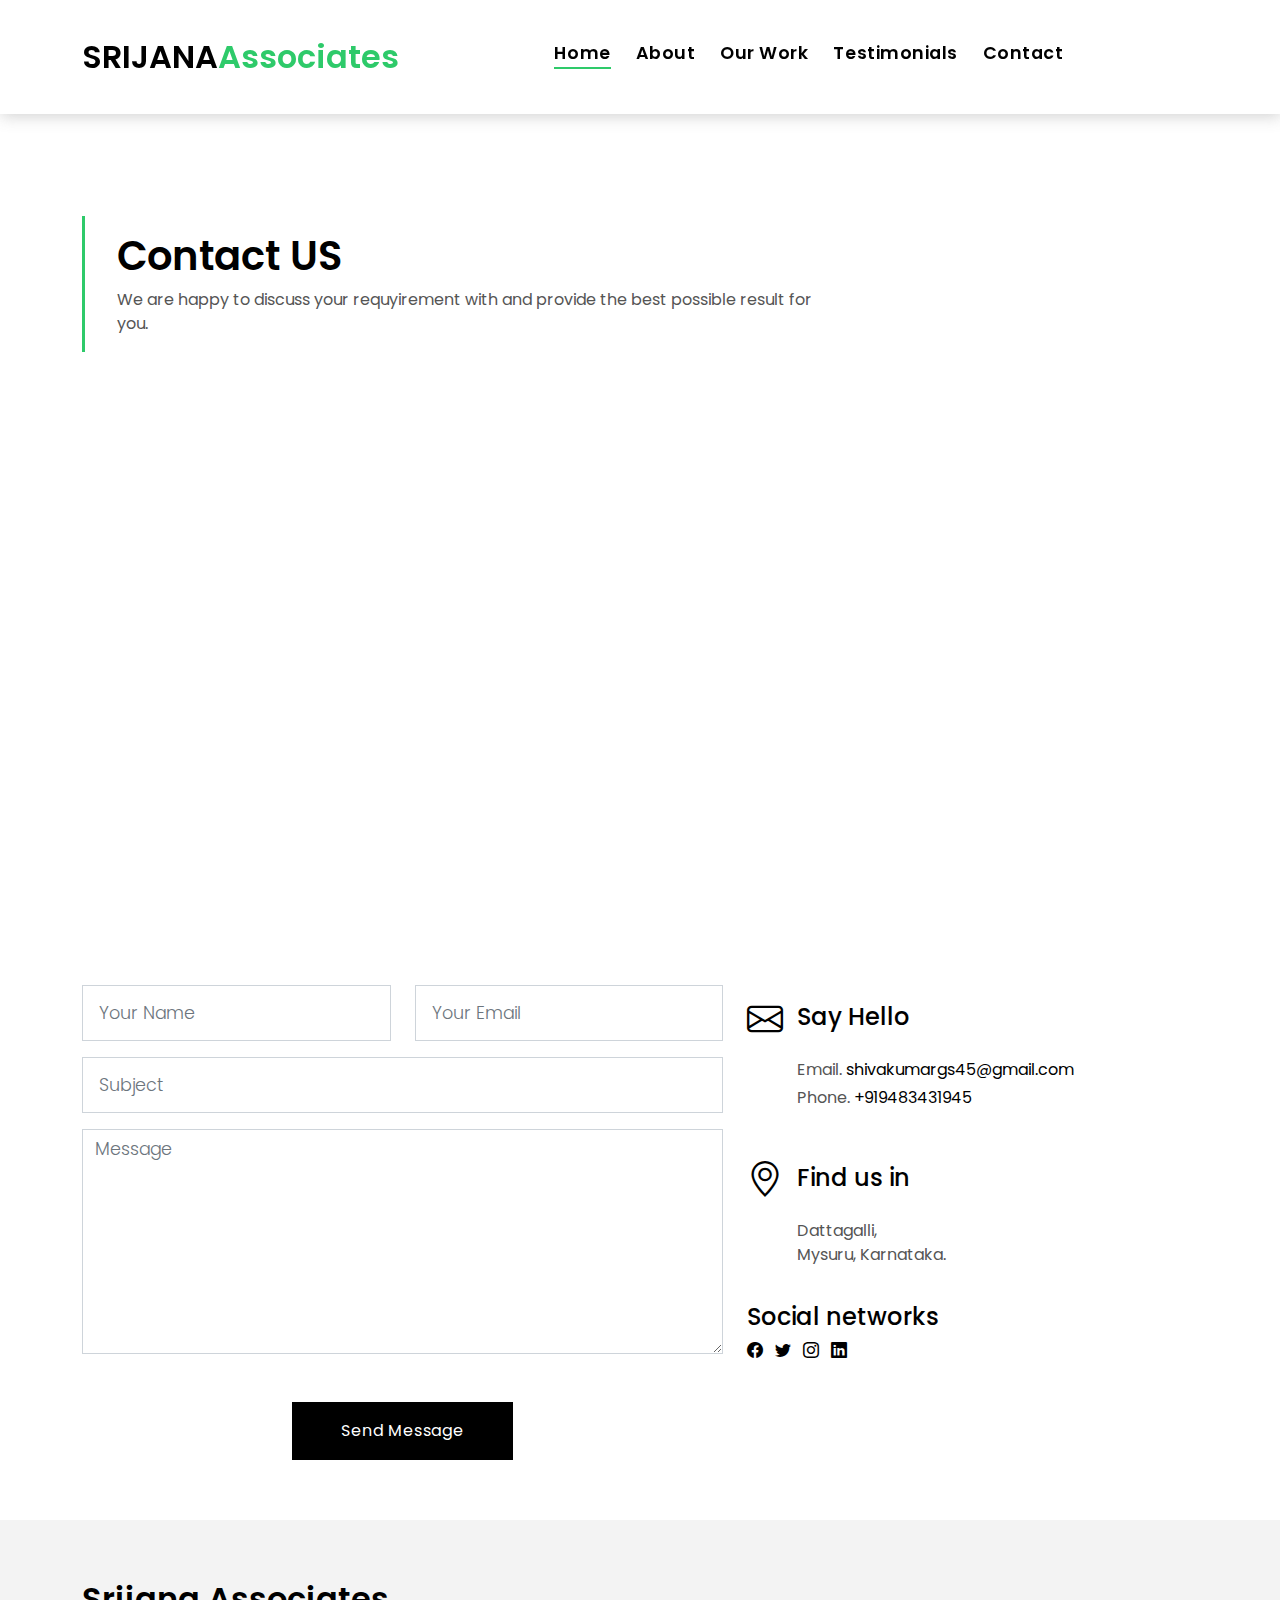
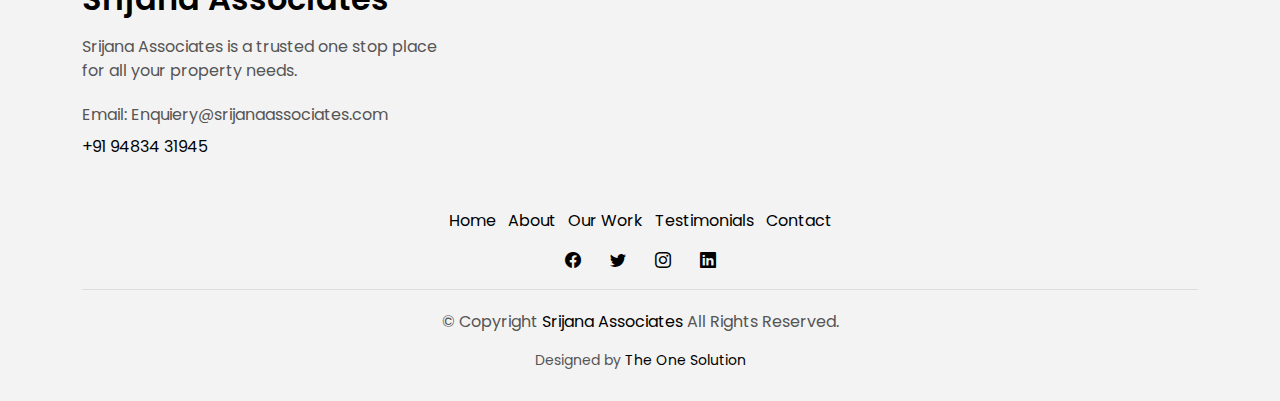
<file: contact.html>
<!DOCTYPE html>
<html lang="en">

<head>
  <meta charset="utf-8">
  <meta content="width=device-width, initial-scale=1.0" name="viewport">

  <title>Index</title>
  <meta content="" name="description">
  <meta content="" name="keywords">

  <!-- Favicons -->
  <link href="assets/img/ThatsWhoWeR_CampaignMark_Final_stacked_REALTORblue_(1).png" rel="icon">
  <link href="assets/img/apple-touch-icon.png" rel="apple-touch-icon">

  <!-- Google Fonts -->
  <link href="https://fonts.googleapis.com/css?family=Poppins:300,400,500,600,700" rel="stylesheet">

  <!-- Vendor CSS Files -->
  <link href="assets/vendor/animate.css/animate.min.css" rel="stylesheet">
  <link href="assets/vendor/bootstrap/css/bootstrap.min.css" rel="stylesheet">
  <link href="assets/vendor/bootstrap-icons/bootstrap-icons.css" rel="stylesheet">
  <link href="assets/vendor/swiper/swiper-bundle.min.css" rel="stylesheet">

  <!-- Template Main CSS File -->
  <link href="assets/css/style.css" rel="stylesheet">

<head>

<body>

  <!-- ======= Property Search Section ======= -->
  <div class="click-closed"></div>
  <!--/ Form Search Star /-->
  <!--<div class="box-collapse">
    <div class="title-box-d">
      <h3 class="title-d">Search Property</h3>
    </div>
    <span class="close-box-collapse right-boxed bi bi-x"></span>
    <div class="box-collapse-wrap form">
      <form class="form-a">
        <div class="row">
          <div class="col-md-12 mb-2">
            <div class="form-group">
              <label class="pb-2" for="Type">Keyword</label>
              <input type="text" class="form-control form-control-lg form-control-a" placeholder="Keyword">
            </div>
          </div>
          <div class="col-md-6 mb-2">
            <div class="form-group mt-3">
              <label class="pb-2" for="Type">Type</label>
              <select class="form-control form-select form-control-a" id="Type">
                <option>All Type</option>
                <option>For Rent</option>
                <option>For Sale</option>
                <option>Open House</option>
              </select>
            </div>
          </div>
          <div class="col-md-6 mb-2">
            <div class="form-group mt-3">
              <label class="pb-2" for="city">City</label>
              <select class="form-control form-select form-control-a" id="city">
                <option>All City</option>
                <option>Alabama</option>
                <option>Arizona</option>
                <option>California</option>
                <option>Colorado</option>
              </select>
            </div>
          </div>
          <div class="col-md-6 mb-2">
            <div class="form-group mt-3">
              <label class="pb-2" for="bedrooms">Bedrooms</label>
              <select class="form-control form-select form-control-a" id="bedrooms">
                <option>Any</option>
                <option>01</option>
                <option>02</option>
                <option>03</option>
              </select>
            </div>
          </div>
          <div class="col-md-6 mb-2">
            <div class="form-group mt-3">
              <label class="pb-2" for="garages">Garages</label>
              <select class="form-control form-select form-control-a" id="garages">
                <option>Any</option>
                <option>01</option>
                <option>02</option>
                <option>03</option>
                <option>04</option>
              </select>
            </div>
          </div>
          <div class="col-md-6 mb-2">
            <div class="form-group mt-3">
              <label class="pb-2" for="bathrooms">Bathrooms</label>
              <select class="form-control form-select form-control-a" id="bathrooms">
                <option>Any</option>
                <option>01</option>
                <option>02</option>
                <option>03</option>
              </select>
            </div>
          </div>
          <div class="col-md-6 mb-2">
            <div class="form-group mt-3">
              <label class="pb-2" for="price">Min Price</label>
              <select class="form-control form-select form-control-a" id="price">
                <option>Unlimite</option>
                <option>$50,000</option>
                <option>$100,000</option>
                <option>$150,000</option>
                <option>$200,000</option>
              </select>
            </div>
          </div>
          <div class="col-md-12">
            <button type="submit" class="btn btn-b">Search Property</button>
          </div>
        </div>
      </form>
    </div>-->
  </div><!-- End Property Search Section -->>

  <!-- ======= Header/Navbar ======= -->
  <nav class="navbar navbar-default navbar-trans navbar-expand-lg fixed-top">
    <div class="container">
      <button class="navbar-toggler collapsed" type="button" data-bs-toggle="collapse" data-bs-target="#navbarDefault" aria-controls="navbarDefault" aria-expanded="false" aria-label="Toggle navigation">
        <span></span>
        <span></span>
        <span></span>
      </button>
      <a class="navbar-brand text-brand" href="index.html">SRIJANA<span class="color-b">Associates</span></a>

      <div class="navbar-collapse collapse justify-content-center" id="navbarDefault">
        <ul class="navbar-nav">

          <li class="nav-item">
            <a class="nav-link active" href="index.html">Home</a>
          </li>

          <li class="nav-item">
            <a class="nav-link " href="about.html">About</a>
          </li>

          <li class="nav-item">
            <a class="nav-link " href="Our Work.html">Our Work</a>
          </li>

          <li class="nav-item">
            <a class="nav-link " href="testimonials.html">Testimonials</a>
          </li>

          <!--<li class="nav-item dropdown">
            <a class="nav-link dropdown-toggle" href="#" id="navbarDropdown" role="button" data-bs-toggle="dropdown" aria-haspopup="true" aria-expanded="false">Pages</a>
           <div class="dropdown-menu">
              <a class="dropdown-item " href="property-single.html">Property Single</a>
              <a class="dropdown-item " href="blog-single.html">Blog Single</a>
              <a class="dropdown-item " href="agents-grid.html">Agents Grid</a>
              <a class="dropdown-item " href="agent-single.html">Agent Single</a>
            </div>-->
          </li>
          <li class="nav-item">
            <a class="nav-link " href="contact.html">Contact</a>
          </li>
        </ul>
      </div>

      <!--<button type="button" class="btn btn-b-n navbar-toggle-box navbar-toggle-box-collapse" data-bs-toggle="collapse" data-bs-target="#navbarTogglerDemo01">
        <i class="bi bi-search"></i>
      </button>-->

    </div>

      <!--<button type="button" class="btn btn-b-n navbar-toggle-box navbar-toggle-box-collapse" data-bs-toggle="collapse" data-bs-target="#navbarTogglerDemo01">
        <i class="bi bi-search"></i>
      </button>-->

    </div>
  </nav><!-- End Header/Navbar -->

  <main id="main">

    <!-- ======= Intro Single ======= -->
    <section class="intro-single">
      <div class="container">
        <div class="row">
          <div class="col-md-12 col-lg-8">
            <div class="title-single-box">
              <h1 class="title-single">Contact US</h1>
              <span class="color-text-a">We are happy to discuss your requyirement with and 
                provide the best possible result for you.</span>
            </div>
          </div>
          <!--<div class="col-md-12 col-lg-4">
            <nav aria-label="breadcrumb" class="breadcrumb-box d-flex justify-content-lg-end">
              <ol class="breadcrumb">
                <li class="breadcrumb-item">
                  <a href="index.html">Home</a>
                </li>
                <li class="breadcrumb-item active" aria-current="page">
                  Contact
                </li>
              </ol>
            </nav>
          </div>-->
        </div>
      </div>
    </section><!-- End Intro Single-->

    <!-- ======= Contact Single ======= -->
    <section class="contact">
      <div class="container">
        <div class="row">
          <div class="col-sm-12">
            <div class="contact-map box">
              <div id="map" class="contact-map">
                <iframe src="https://https://goo.gl/maps/2fufM9QtfLaoDAXM8" width="100%" height="450" frameborder="0" style="border:0" allowfullscreen></iframe>
              </div>
            </div>
          </div>
          <div class="col-sm-12 section-t8">
            <div class="row">
              <div class="col-md-7">
                <form action="forms/contact.php" method="post" role="form" class="php-email-form">
                  <div class="row">
                    <div class="col-md-6 mb-3">
                      <div class="form-group">
                        <input type="text" name="name" class="form-control form-control-lg form-control-a" placeholder="Your Name" required>
                      </div>
                    </div>
                    <div class="col-md-6 mb-3">
                      <div class="form-group">
                        <input name="email" type="email" class="form-control form-control-lg form-control-a" placeholder="Your Email" required>
                      </div>
                    </div>
                    <div class="col-md-12 mb-3">
                      <div class="form-group">
                        <input type="text" name="subject" class="form-control form-control-lg form-control-a" placeholder="Subject" required>
                      </div>
                    </div>
                    <div class="col-md-12">
                      <div class="form-group">
                        <textarea name="message" class="form-control" name="message" cols="45" rows="8" placeholder="Message" required></textarea>
                      </div>
                    </div>
                    <div class="col-md-12 my-3">
                      <div class="mb-3">
                        <div class="loading">Loading</div>
                        <div class="error-message"></div>
                        <div class="sent-message">Your message has been sent. Thank you!</div>
                      </div>
                    </div>

                    <div class="col-md-12 text-center">
                      <button type="submit" class="btn btn-a">Send Message</button>
                    </div>
                  </div>
                </form>
              </div>
              <div class="col-md-5 section-md-t3">
                <div class="icon-box section-b2">
                  <div class="icon-box-icon">
                    <span class="bi bi-envelope"></span>
                  </div>
                  <div class="icon-box-content table-cell">
                    <div class="icon-box-title">
                      <h4 class="icon-title">Say Hello</h4>
                    </div>
                    <div class="icon-box-content">
                      <p class="mb-1">Email.
                        <span class="color-a">shivakumargs45@gmail.com</span>
                      </p>
                      <p class="mb-1">Phone.
                        <span class="color-a">+919483431945</span>
                      </p>
                    </div>
                  </div>
                </div>
                <div class="icon-box section-b2">
                  <div class="icon-box-icon">
                    <span class="bi bi-geo-alt"></span>
                  </div>
                  <div class="icon-box-content table-cell">
                    <div class="icon-box-title">
                      <h4 class="icon-title">Find us in</h4>
                    </div>
                    <div class="icon-box-content">
                      <p class="mb-1">
                        Dattagalli,
                        <br> Mysuru, Karnataka.
                      </p>
                    </div>
                  </div>
                </div>
                <!--<div class="icon-box">
                  <div class="icon-box-icon">
                    <span class="bi bi-share"></span>
                  </div>-->
                  <div class="icon-box-content table-cell">
                    <div class="icon-box-title">
                      <h4 class="icon-title">Social networks</h4>
                    </div>
                    <div class="icon-box-content">
                      <div class="socials-footer">
                        <ul class="list-inline">
                          <li class="list-inline-item">
                            <a href="#" class="link-one">
                              <i class="bi bi-facebook" aria-hidden="true"></i>
                            </a>
                          </li>
                          <li class="list-inline-item">
                            <a href="#" class="link-one">
                              <i class="bi bi-twitter" aria-hidden="true"></i>
                            </a>
                          </li>
                          <li class="list-inline-item">
                            <a href="#" class="link-one">
                              <i class="bi bi-instagram" aria-hidden="true"></i>
                            </a>
                          </li>
                          <li class="list-inline-item">
                            <a href="#" class="link-one">
                              <i class="bi bi-linkedin" aria-hidden="true"></i>
                            </a>
                          </li>
                        </ul>
                      </div>
                    </div>
                  </div>
                </div>
              </div>
            </div>
          </div>
        </div>
      </div>
    </section><!-- End Contact Single-->

  </main><!-- End #main -->

  <!-- ======= Footer ======= -->
  <section class="section-footer">
    <div class="container">
      <div class="row">
        <div class="col-sm-12 col-md-4">
          <div class="widget-a">
            <div class="w-header-a">
              <h3 class="w-title-a text-brand">Srijana Associates</h3>
            </div>
            <div class="w-body-a">
              <p class="w-text-a color-text-a">
                Srijana Associates is a trusted one stop place for all your property needs.
              </p>
            </div>
            <div class="w-footer-a">
              <ul class="list-unstyled">
                <li class="color-a">
                  <span class="color-text-a">Email: Enquiery@srijanaassociates.com </span><div class="span"><a href="tel:+919483431945">+91 94834 31945</a></div> 
                </li>
              </ul>
            </div>
          </div>
        </div>
        <!--<div class="col-sm-12 col-md-4 section-md-t3">
          <div class="widget-a">
            <div class="w-header-a">
              <h3 class="w-title-a text-brand">The Company</h3>
            </div>
           <div class="w-body-a">
              <div class="w-body-a">
                <ul class="list-unstyled">
                  <li class="item-list-a">
                    <i class="bi bi-chevron-right"></i> <a href="#">Site Map</a>
                  </li>
                  <li class="item-list-a">
                    <i class="bi bi-chevron-right"></i> <a href="#">Legal</a>
                  </li>
                  <li class="item-list-a">
                    <i class="bi bi-chevron-right"></i> <a href="#">Agent Admin</a>
                  </li>
                  <li class="item-list-a">
                    <i class="bi bi-chevron-right"></i> <a href="#">Careers</a>
                  </li>
                  <li class="item-list-a">
                    <i class="bi bi-chevron-right"></i> <a href="#">Affiliate</a>
                  </li>
                  <li class="item-list-a">
                    <i class="bi bi-chevron-right"></i> <a href="#">Privacy Policy</a>
                  </li>
                </ul>
              </div>-->
            </div>
          </div>
        </div>
        <!--<div class="col-sm-12 col-md-4 section-md-t3">
          <div class="widget-a">
            <div class="w-header-a">
              <h3 class="w-title-a text-brand">International sites</h3>
            </div>
            <div class="w-body-a">
              <ul class="list-unstyled">
                <li class="item-list-a">
                  <i class="bi bi-chevron-right"></i> <a href="#">Venezuela</a>
                </li>
                <li class="item-list-a">
                  <i class="bi bi-chevron-right"></i> <a href="#">China</a>
                </li>
                <li class="item-list-a">
                  <i class="bi bi-chevron-right"></i> <a href="#">Hong Kong</a>
                </li>
                <li class="item-list-a">
                  <i class="bi bi-chevron-right"></i> <a href="#">Argentina</a>
                </li>
                <li class="item-list-a">
                  <i class="bi bi-chevron-right"></i> <a href="#">Singapore</a>
                </li>
                <li class="item-list-a">
                  <i class="bi bi-chevron-right"></i> <a href="#">Philippines</a>
                </li>
              </ul>
            </div>
          </div>
        </div>
      </div>
    </div>-->
  </section>
  <footer>
    <div class="container">
      <div class="row">
        <div class="col-md-12">
          <nav class="nav-footer">
            <ul class="list-inline">
              <li class="list-inline-item">
                <a href="index.html">Home</a>
              </li>
              <li class="list-inline-item">
                <a href="about.html">About</a>
              </li>
              <li class="list-inline-item">
                <a href="property-grid.html">Our Work</a>
              </li>
              <li class="list-inline-item">
                <a href="blog-grid.html">Testimonials</a>
              </li>
              <li class="list-inline-item">
                <a href="#">Contact</a>
              </li>
            </ul>
          </nav>
          <div class="socials-a">
            <ul class="list-inline">
              <li class="list-inline-item">
                <a href="#">
                  <i class="bi bi-facebook" aria-hidden="true"></i>
                </a>
              </li>
              <li class="list-inline-item">
                <a href="#">
                  <i class="bi bi-twitter" aria-hidden="true"></i>
                </a>
              </li>
              <li class="list-inline-item">
                <a href="#">
                  <i class="bi bi-instagram" aria-hidden="true"></i>
                </a>
              </li>
              <li class="list-inline-item">
                <a href="#">
                  <i class="bi bi-linkedin" aria-hidden="true"></i>
                </a>
              </li>
            </ul>
          </div>
          <div class="copyright-footer">
            <p class="copyright color-text-a">
              &copy; Copyright
              <span class="color-a">Srijana Associates</span> All Rights Reserved.
            </p>
          </div>
          <div class="credits">
                  Designed by <a href="https://theonesolution.co.in/">The One Solution</a>
          </div>
        </div>
      </div>
    </div>
  </footer><!-- End  Footer -->

  <div id="preloader"></div>
  <a href="#" class="back-to-top d-flex align-items-center justify-content-center"><i class="bi bi-arrow-up-short"></i></a>

  <!-- Vendor JS Files -->
  <script src="assets/vendor/bootstrap/js/bootstrap.bundle.min.js"></script>
  <script src="assets/vendor/swiper/swiper-bundle.min.js"></script>
  <script src="assets/vendor/php-email-form/validate.js"></script>

  <!-- Template Main JS File -->
  <script src="assets/js/main.js"></script>

</body>

</html>
</file>
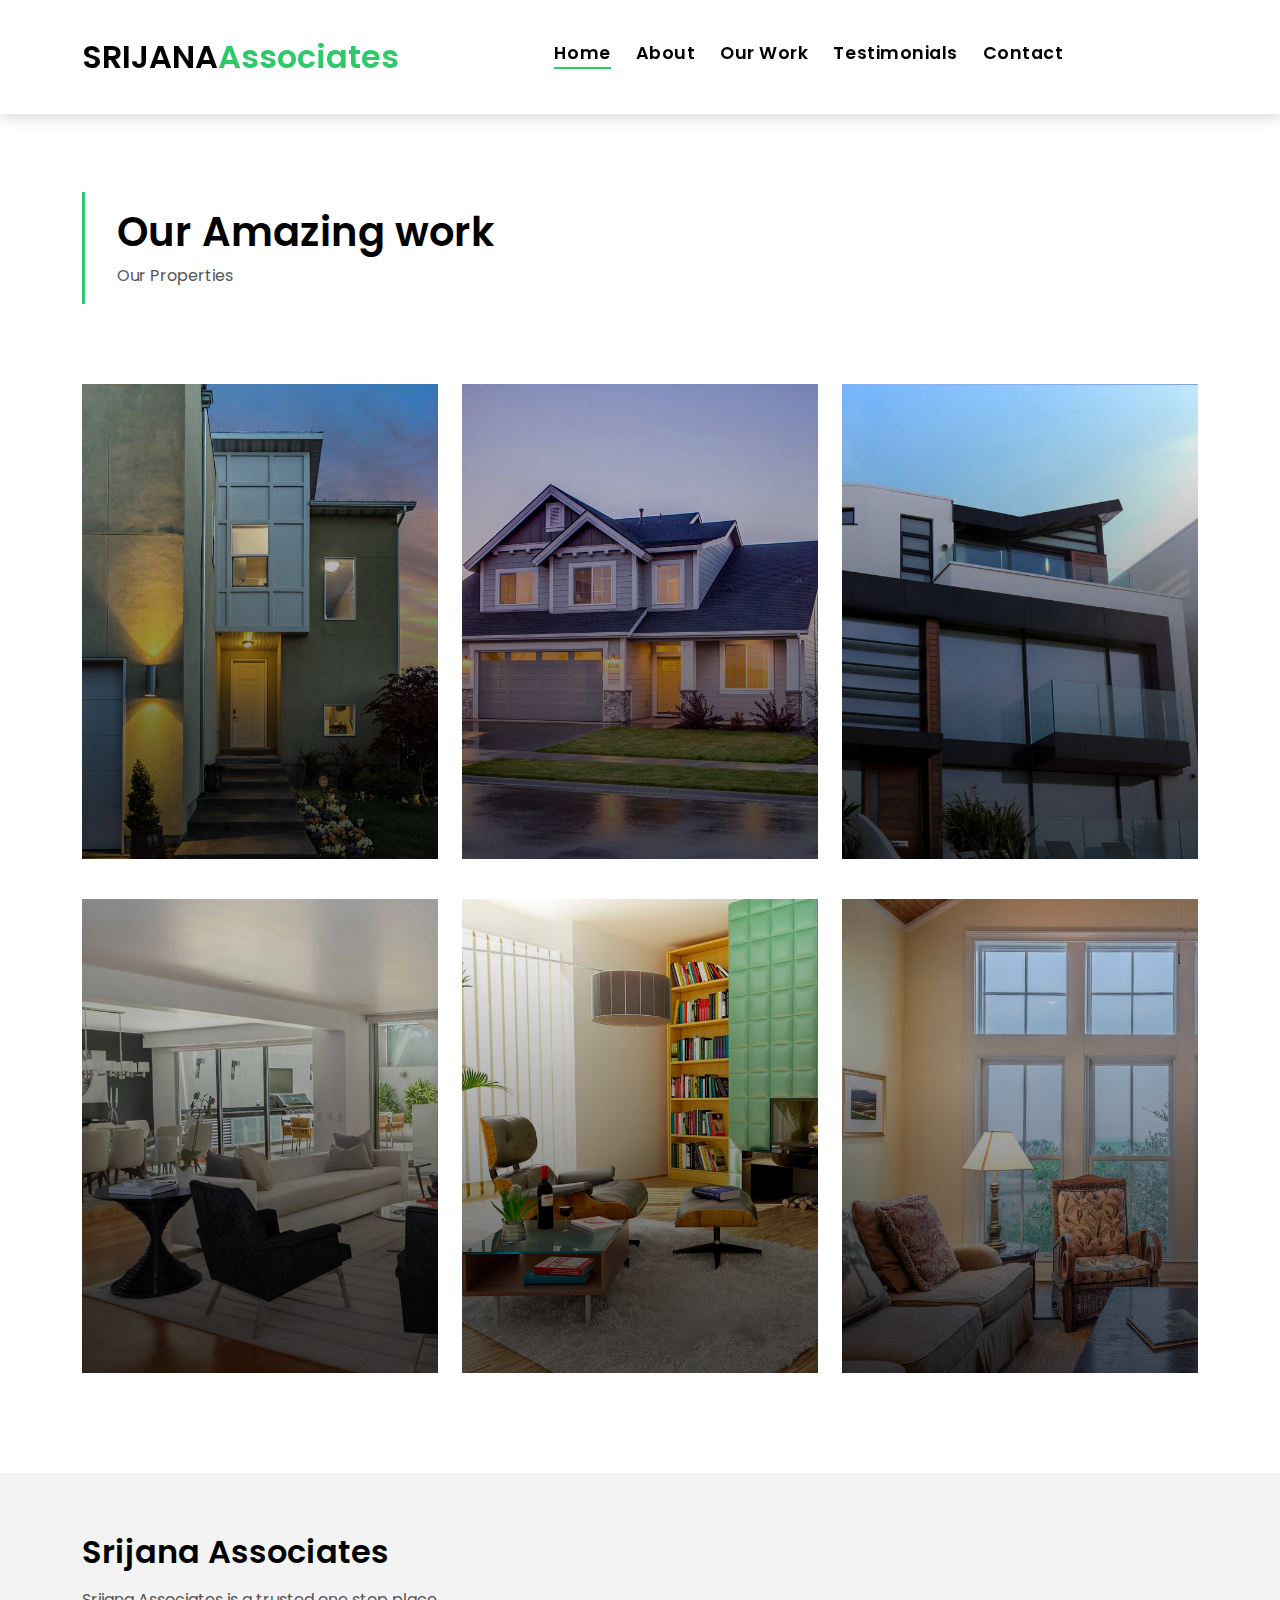
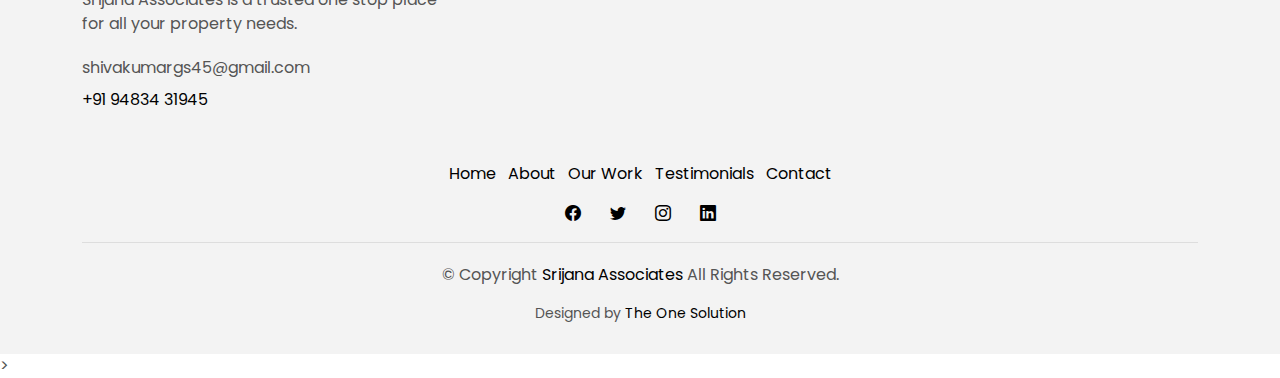
<file: Our Work.html>
<!DOCTYPE html>
<html lang="en">

<head>
  <meta charset="utf-8">
  <meta content="width=device-width, initial-scale=1.0" name="viewport">

  <title>Propoerties</title>
  <meta content="" name="description">
  <meta content="" name="keywords">

  <!-- Favicons -->
  <link href="assets/img/ThatsWhoWeR_CampaignMark_Final_stacked_REALTORblue_(1).png" rel="icon">
  <link href="assets/img/apple-touch-icon.png" rel="apple-touch-icon">

  <!-- Google Fonts -->
  <link href="https://fonts.googleapis.com/css?family=Poppins:300,400,500,600,700" rel="stylesheet">

  <!-- Vendor CSS Files -->
  <link href="assets/vendor/animate.css/animate.min.css" rel="stylesheet">
  <link href="assets/vendor/bootstrap/css/bootstrap.min.css" rel="stylesheet">
  <link href="assets/vendor/bootstrap-icons/bootstrap-icons.css" rel="stylesheet">
  <link href="assets/vendor/swiper/swiper-bundle.min.css" rel="stylesheet">

  <!-- Template Main CSS File -->
  <link href="assets/css/style.css" rel="stylesheet">
</head>

<body>

  <!-- ======= Property Search Section ======= -->
  <nav class="navbar navbar-default navbar-trans navbar-expand-lg fixed-top">
    <div class="container">
      <button class="navbar-toggler collapsed" type="button" data-bs-toggle="collapse" data-bs-target="#navbarDefault" aria-controls="navbarDefault" aria-expanded="false" aria-label="Toggle navigation">
        <span></span>
        <span></span>
        <span></span>
      </button>
      <a class="navbar-brand text-brand" href="index.html">SRIJANA<span class="color-b">Associates</span></a>

      <div class="navbar-collapse collapse justify-content-center" id="navbarDefault">
        <ul class="navbar-nav">

          <li class="nav-item">
            <a class="nav-link active" href="index.html">Home</a>
          </li>

          <li class="nav-item">
            <a class="nav-link " href="about.html">About</a>
          </li>

          <li class="nav-item">
            <a class="nav-link " href="Our Work.html">Our Work</a>
          </li>

          <li class="nav-item">
            <a class="nav-link " href="testimonials.html">Testimonials</a>
          </li>

          <!--<li class="nav-item dropdown">
            <a class="nav-link dropdown-toggle" href="#" id="navbarDropdown" role="button" data-bs-toggle="dropdown" aria-haspopup="true" aria-expanded="false">Pages</a>
           <div class="dropdown-menu">
              <a class="dropdown-item " href="property-single.html">Property Single</a>
              <a class="dropdown-item " href="blog-single.html">Blog Single</a>
              <a class="dropdown-item " href="agents-grid.html">Agents Grid</a>
              <a class="dropdown-item " href="agent-single.html">Agent Single</a>
            </div>-->
          </li>
          <li class="nav-item">
            <a class="nav-link " href="contact.html">Contact</a>
          </li>
        </ul>
      </div>

      <!--<button type="button" class="btn btn-b-n navbar-toggle-box navbar-toggle-box-collapse" data-bs-toggle="collapse" data-bs-target="#navbarTogglerDemo01">
        <i class="bi bi-search"></i>
      </button>-->

    </div>
  </nav><!-- End Header/Navbar -->

  <main id="main">

    <!-- ======= Intro Single ======= -->
    <section class="intro-single">
      <div class="container">
        <div class="row">
          <div class="col-md-12 col-lg-8">
            <div class="title-single-box">
              <h1 class="title-single">Our Amazing work</h1>
              <span class="color-text-a">Our Properties</span>
            </div>
          </div>
          <div class="col-md-12 col-lg-4">
            <nav aria-label="breadcrumb" class="breadcrumb-box d-flex justify-content-lg-end">
              <ol class="breadcrumb">
               <!--- <li class="breadcrumb-item">
                  <a href="#">Home</a>
                </li>-->
                <!--<li class="breadcrumb-item active" aria-current="page">
                  Properties Grid
                </li>-->
              </ol>
            </nav>
          </div>
        </div>
      </div>
    </section><!-- End Intro Single-->

    <!-- ======= Property Grid ======= -->
    <section class="property-grid grid">
      <div class="container">
        <div class="row">
          <div class="col-sm-12">
            <div class="grid-option">
              <!--<form>
                <select class="custom-select">
                  <option selected>All</option>
                  <option value="1">New to Old</option>
                  <option value="2">For Rent</option>
                  <option value="3">For Sale</option>
                </select>
              </form>-->
            </div>
          </div>
          <div class="col-md-4">
            <div class="card-box-a card-shadow">
              <div class="img-box-a">
                <img src="assets/img/property-1.jpg" alt="" class="img-a img-fluid">
              </div>
              <div class="card-overlay">
                <div class="card-overlay-a-content">
                  <!--<div class="card-header-a">
                    <h2 class="card-title-a">
                      <a href="#">204 Mount
                        <br /> Olive Road Two</a>
                    </h2>
                  </div>
                  <div class="card-body-a">
                    <div class="price-box d-flex">
                      <span class="price-a">rent | $ 12.000</span>
                    </div>
                    <a href="property-single.html" class="link-a">Click here to view
                      <span class="bi bi-chevron-right"></span>
                    </a>
                  </div>
                  <div class="card-footer-a">
                    <ul class="card-info d-flex justify-content-around">
                      <li>
                        <h4 class="card-info-title">Area</h4>
                        <span>340m
                          <sup>2</sup>
                        </span>
                      </li>
                      <li>
                        <h4 class="card-info-title">Beds</h4>
                        <span>2</span>
                      </li>
                      <li>
                        <h4 class="card-info-title">Baths</h4>
                        <span>4</span>
                      </li>
                      <li>
                        <h4 class="card-info-title">Garages</h4>
                        <span>1</span>
                      </li>
                    </ul>
                  </div>-->
                </div>
              </div>
            </div>
          </div>
          <div class="col-md-4">
            <div class="card-box-a card-shadow">
              <div class="img-box-a">
                <img src="assets/img/property-3.jpg" alt="" class="img-a img-fluid">
              </div>
              <div class="card-overlay">
                <div class="card-overlay-a-content">
                  <!--<div class="card-header-a">
                    <h2 class="card-title-a">
                      <a href="#">204 Mount
                        <br /> Olive Road Two</a>
                    </h2>
                  </div>
                  <div class="card-body-a">
                    <div class="price-box d-flex">
                      <span class="price-a">rent | $ 12.000</span>
                    </div>
                    <a href="property-single.html" class="link-a">Click here to view
                      <span class="bi bi-chevron-right"></span>
                    </a>
                  </div>
                  <div class="card-footer-a">
                    <ul class="card-info d-flex justify-content-around">
                      <li>
                        <h4 class="card-info-title">Area</h4>
                        <span>340m
                          <sup>2</sup>
                        </span>
                      </li>
                      <li>
                        <h4 class="card-info-title">Beds</h4>
                        <span>2</span>
                      </li>
                      <li>
                        <h4 class="card-info-title">Baths</h4>
                        <span>4</span>
                      </li>
                      <li>
                        <h4 class="card-info-title">Garages</h4>
                        <span>1</span>
                      </li>
                    </ul>
                  </div>-->
                </div>
              </div>
            </div>
          </div>
          <div class="col-md-4">
            <div class="card-box-a card-shadow">
              <div class="img-box-a">
                <img src="assets/img/property-6.jpg" alt="" class="img-a img-fluid">
              </div>
              <div class="card-overlay">
                <div class="card-overlay-a-content">
                  <!--<div class="card-header-a">
                    <h2 class="card-title-a">
                      <a href="#">204 Mount
                        <br /> Olive Road Two</a>
                    </h2>
                  </div>
                  <div class="card-body-a">
                    <div class="price-box d-flex">
                      <span class="price-a">rent | $ 12.000</span>
                    </div>
                    <a href="property-single.html" class="link-a">Click here to view
                      <span class="bi bi-chevron-right"></span>
                    </a>
                  </div>
                  <div class="card-footer-a">
                    <ul class="card-info d-flex justify-content-around">
                      <li>
                        <h4 class="card-info-title">Area</h4>
                        <span>340m
                          <sup>2</sup>
                        </span>
                      </li>
                      <li>
                        <h4 class="card-info-title">Beds</h4>
                        <span>2</span>
                      </li>
                      <li>
                        <h4 class="card-info-title">Baths</h4>
                        <span>4</span>
                      </li>
                      <li>
                        <h4 class="card-info-title">Garages</h4>
                        <span>1</span>
                      </li>
                    </ul>
                  </div>-->
                </div>
              </div>
            </div>
          </div>
          <div class="col-md-4">
            <div class="card-box-a card-shadow">
              <div class="img-box-a">
                <img src="assets/img/property-7.jpg" alt="" class="img-a img-fluid">
              </div>
              <div class="card-overlay">
                <div class="card-overlay-a-content">
                  <!--<div class="card-header-a">
                    <h2 class="card-title-a">
                      <a href="#">204 Mount
                        <br /> Olive Road Two</a>
                    </h2>
                  </div>
                  <div class="card-body-a">
                    <div class="price-box d-flex">
                      <span class="price-a">rent | $ 12.000</span>
                    </div>
                    <a href="property-single.html" class="link-a">Click here to view
                      <span class="bi bi-chevron-right"></span>
                    </a>
                  </div>
                  <div class="card-footer-a">
                    <ul class="card-info d-flex justify-content-around">
                      <li>
                        <h4 class="card-info-title">Area</h4>
                        <span>340m
                          <sup>2</sup>
                        </span>
                      </li>
                      <li>
                        <h4 class="card-info-title">Beds</h4>
                        <span>2</span>
                      </li>
                      <li>
                        <h4 class="card-info-title">Baths</h4>
                        <span>4</span>
                      </li>
                      <li>
                        <h4 class="card-info-title">Garages</h4>
                        <span>1</span>
                      </li>
                    </ul>
                  </div>-->
                </div>
              </div>
            </div>
          </div>
          <div class="col-md-4">
            <div class="card-box-a card-shadow">
              <div class="img-box-a">
                <img src="assets/img/property-8.jpg" alt="" class="img-a img-fluid">
              </div>
              <div class="card-overlay">
                <div class="card-overlay-a-content">
                  <!--<div class="card-header-a">
                    <h2 class="card-title-a">
                      <a href="#">204 Mount
                        <br /> Olive Road Two</a>
                    </h2>
                  </div>
                  <div class="card-body-a">
                    <div class="price-box d-flex">
                      <span class="price-a">rent | $ 12.000</span>
                    </div>
                    <a href="property-single.html" class="link-a">Click here to view
                      <span class="bi bi-chevron-right"></span>
                    </a>
                  </div>
                  <div class="card-footer-a">
                    <ul class="card-info d-flex justify-content-around">
                      <li>
                        <h4 class="card-info-title">Area</h4>
                        <span>340m
                          <sup>2</sup>
                        </span>
                      </li>
                      <li>
                        <h4 class="card-info-title">Beds</h4>
                        <span>2</span>
                      </li>
                      <li>
                        <h4 class="card-info-title">Baths</h4>
                        <span>4</span>
                      </li>
                      <li>
                        <h4 class="card-info-title">Garages</h4>
                        <span>1</span>
                      </li>
                    </ul>
                  </div>-->
                </div>
              </div>
            </div>
          </div>
          <div class="col-md-4">
            <div class="card-box-a card-shadow">
              <div class="img-box-a">
                <img src="assets/img/property-10.jpg" alt="" class="img-a img-fluid">
              </div>
              <div class="card-overlay">
                <div class="card-overlay-a-content">
                  <!--<div class="card-header-a">
                    <h2 class="card-title-a">
                      <a href="#">204 Mount
                        <br /> Olive Road Two</a>
                    </h2>
                  </div>
                  <div class="card-body-a">
                    <div class="price-box d-flex">
                      <span class="price-a">rent | $ 12.000</span>
                    </div>
                    <a href="property-single.html" class="link-a">Click here to view
                      <span class="bi bi-chevron-right"></span>
                    </a>
                  </div>
                  <div class="card-footer-a">
                    <ul class="card-info d-flex justify-content-around">
                      <li>
                        <h4 class="card-info-title">Area</h4>
                        <span>340m
                          <sup>2</sup>
                        </span>
                      </li>
                      <li>
                        <h4 class="card-info-title">Beds</h4>
                        <span>2</span>
                      </li>
                      <li>
                        <h4 class="card-info-title">Baths</h4>
                        <span>4</span>
                      </li>
                      <li>
                        <h4 class="card-info-title">Garages</h4>
                        <span>1</span>
                      </li>
                    </ul>
                  </div>-->
                </div>
              </div>
            </div>
          </div>
        </div>
        <!--<div class="row">
          <div class="col-sm-12">
            <nav class="pagination-a">
              <ul class="pagination justify-content-end">
                <li class="page-item disabled">
                  <a class="page-link" href="#" tabindex="-1">
                    <span class="bi bi-chevron-left"></span>
                  </a>
                </li>
                <li class="page-item">
                  <a class="page-link" href="#">1</a>
                </li>
                <li class="page-item active">
                  <a class="page-link" href="#">2</a>
                </li>
                <li class="page-item">
                  <a class="page-link" href="#">3</a>
                </li>
                <li class="page-item next">
                  <a class="page-link" href="#">
                    <span class="bi bi-chevron-right"></span>
                  </a>
                </li>
              </ul>
            </nav>
          </div>
        </div>-->
      </div>
    </section><!-- End Property Grid Single-->

  </main><!-- End #main -->

  <!-- ======= Footer ======= -->
  <section class="section-footer">
    <div class="container">
      <div class="row">
        <div class="col-sm-12 col-md-4">
          <div class="widget-a">
            <div class="w-header-a">
              <h3 class="w-title-a text-brand">Srijana Associates</h3>
            </div>
            <div class="w-body-a">
              <p class="w-text-a color-text-a">
                Srijana Associates is a trusted one stop place for all your property needs.
              </p>
            </div>
            <div class="w-footer-a">
              <ul class="list-unstyled">
                <li class="color-a">
                  <span class="color-text-a">shivakumargs45@gmail.com </span><div class="span"><a href="tel:+919483431945">+91 94834 31945</a></div> 
                </li>
              </ul>
            </div>
          </div>
        </div>
        <!--<div class="col-sm-12 col-md-4 section-md-t3">
          <div class="widget-a">
            <div class="w-header-a">
              <h3 class="w-title-a text-brand">The Company</h3>
            </div>
           <div class="w-body-a">
              <div class="w-body-a">
                <ul class="list-unstyled">
                  <li class="item-list-a">
                    <i class="bi bi-chevron-right"></i> <a href="#">Site Map</a>
                  </li>
                  <li class="item-list-a">
                    <i class="bi bi-chevron-right"></i> <a href="#">Legal</a>
                  </li>
                  <li class="item-list-a">
                    <i class="bi bi-chevron-right"></i> <a href="#">Agent Admin</a>
                  </li>
                  <li class="item-list-a">
                    <i class="bi bi-chevron-right"></i> <a href="#">Careers</a>
                  </li>
                  <li class="item-list-a">
                    <i class="bi bi-chevron-right"></i> <a href="#">Affiliate</a>
                  </li>
                  <li class="item-list-a">
                    <i class="bi bi-chevron-right"></i> <a href="#">Privacy Policy</a>
                  </li>
                </ul>
              </div>-->
            </div>
          </div>
        </div>
        <!--<div class="col-sm-12 col-md-4 section-md-t3">
          <div class="widget-a">
            <div class="w-header-a">
              <h3 class="w-title-a text-brand">International sites</h3>
            </div>
            <div class="w-body-a">
              <ul class="list-unstyled">
                <li class="item-list-a">
                  <i class="bi bi-chevron-right"></i> <a href="#">Venezuela</a>
                </li>
                <li class="item-list-a">
                  <i class="bi bi-chevron-right"></i> <a href="#">China</a>
                </li>
                <li class="item-list-a">
                  <i class="bi bi-chevron-right"></i> <a href="#">Hong Kong</a>
                </li>
                <li class="item-list-a">
                  <i class="bi bi-chevron-right"></i> <a href="#">Argentina</a>
                </li>
                <li class="item-list-a">
                  <i class="bi bi-chevron-right"></i> <a href="#">Singapore</a>
                </li>
                <li class="item-list-a">
                  <i class="bi bi-chevron-right"></i> <a href="#">Philippines</a>
                </li>
              </ul>
            </div>
          </div>
        </div>
      </div>
    </div>-->
  </section>
  <footer>
    <div class="container">
      <div class="row">
        <div class="col-md-12">
          <nav class="nav-footer">
            <ul class="list-inline">
              <li class="list-inline-item">
                <a href="index.html">Home</a>
              </li>
              <li class="list-inline-item">
                <a href="about.html">About</a>
              </li>
              <li class="list-inline-item">
                <a href="property-grid.html">Our Work</a>
              </li>
              <li class="list-inline-item">
                <a href="blog-grid.html">Testimonials</a>
              </li>
              <li class="list-inline-item">
                <a href="#">Contact</a>
              </li>
            </ul>
          </nav>
          <div class="socials-a">
            <ul class="list-inline">
              <li class="list-inline-item">
                <a href="#">
                  <i class="bi bi-facebook" aria-hidden="true"></i>
                </a>
              </li>
              <li class="list-inline-item">
                <a href="#">
                  <i class="bi bi-twitter" aria-hidden="true"></i>
                </a>
              </li>
              <li class="list-inline-item">
                <a href="#">
                  <i class="bi bi-instagram" aria-hidden="true"></i>
                </a>
              </li>
              <li class="list-inline-item">
                <a href="#">
                  <i class="bi bi-linkedin" aria-hidden="true"></i>
                </a>
              </li>
            </ul>
          </div>
          <div class="copyright-footer">
            <p class="copyright color-text-a">
              &copy; Copyright
              <span class="color-a">Srijana Associates</span> All Rights Reserved.
            </p>
          </div>
          <div class="credits">
                  Designed by <a href="https://theonesolution.co.in/">The One Solution</a>
          </div>
        </div>
      </div>
    </div>
  </footer>><!-- End  Footer -->

  <div id="preloader"></div>
  <a href="#" class="back-to-top d-flex align-items-center justify-content-center"><i class="bi bi-arrow-up-short"></i></a>

  <!-- Vendor JS Files -->
  <script src="assets/vendor/bootstrap/js/bootstrap.bundle.min.js"></script>
  <script src="assets/vendor/swiper/swiper-bundle.min.js"></script>
  <script src="assets/vendor/php-email-form/validate.js"></script>

  <!-- Template Main JS File -->
  <script src="assets/js/main.js"></script>

</body>

</html>
</file>
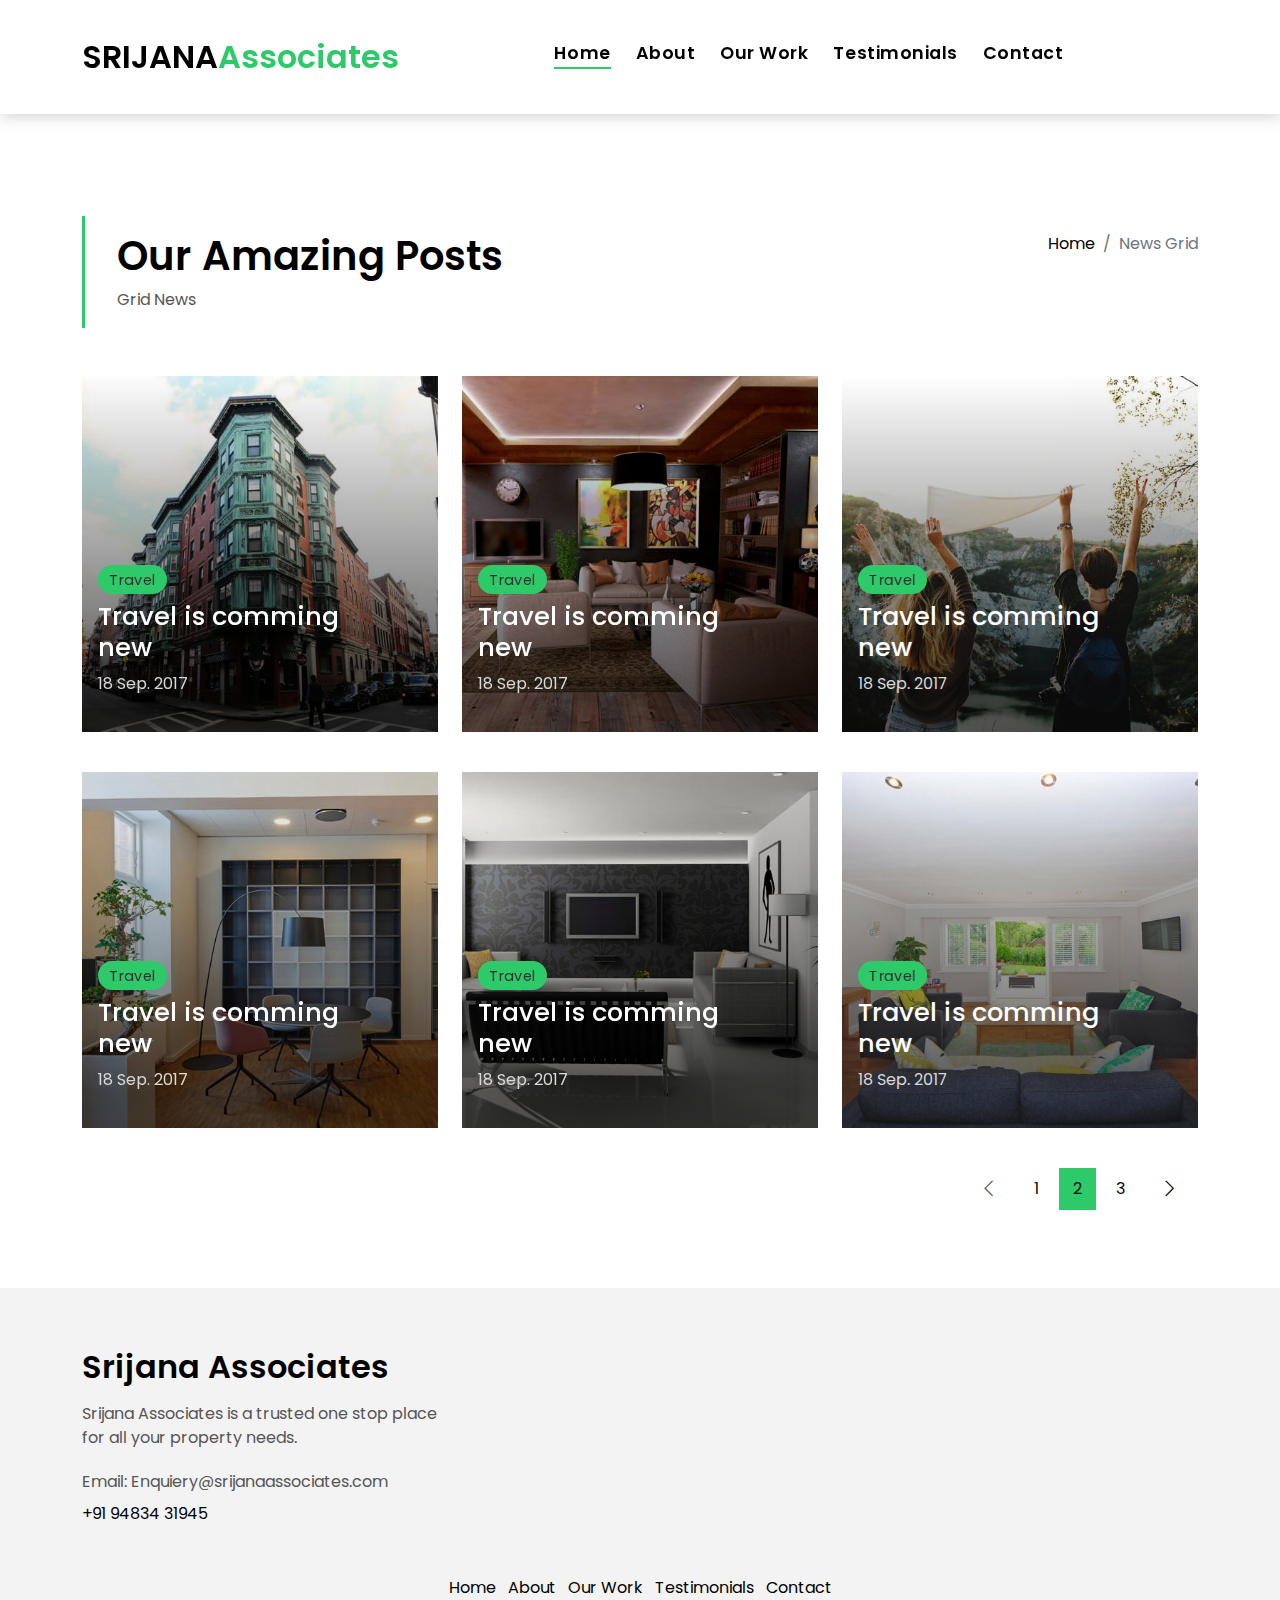
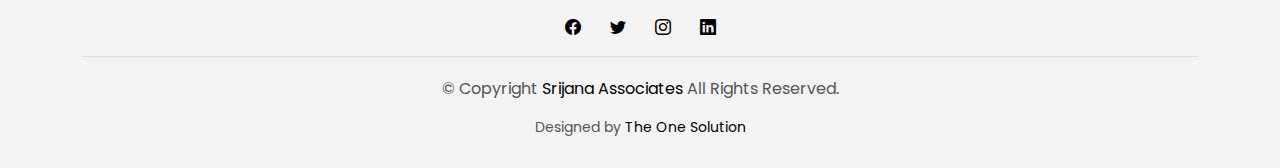
<file: testimonials.html>
<!DOCTYPE html>
<html lang="en">

<head>
  <meta charset="utf-8">
  <meta content="width=device-width, initial-scale=1.0" name="viewport">

  <title>EstateAgency Bootstrap Template - Index</title>
  <meta content="" name="description">
  <meta content="" name="keywords">

  <!-- Favicons -->
  <link href="assets/img/ThatsWhoWeR_CampaignMark_Final_stacked_REALTORblue_(1).png" rel="icon">
  <link href="assets/img/apple-touch-icon.png" rel="apple-touch-icon">

  <!-- Google Fonts -->
  <link href="https://fonts.googleapis.com/css?family=Poppins:300,400,500,600,700" rel="stylesheet">

  <!-- Vendor CSS Files -->
  <link href="assets/vendor/animate.css/animate.min.css" rel="stylesheet">
  <link href="assets/vendor/bootstrap/css/bootstrap.min.css" rel="stylesheet">
  <link href="assets/vendor/bootstrap-icons/bootstrap-icons.css" rel="stylesheet">
  <link href="assets/vendor/swiper/swiper-bundle.min.css" rel="stylesheet">

  <!-- Template Main CSS File -->
  <link href="assets/css/style.css" rel="stylesheet">

</head>

<body>

  <!-- ======= Property Search Section ======= -->
  <div class="click-closed"></div>
  <!--/ Form Search Star /-->
  <!--<div class="box-collapse">
    <div class="title-box-d">
      <h3 class="title-d">Search Property</h3>
    </div>
    <span class="close-box-collapse right-boxed bi bi-x"></span>
    <div class="box-collapse-wrap form">
      <form class="form-a">
        <div class="row">
          <div class="col-md-12 mb-2">
            <div class="form-group">
              <label class="pb-2" for="Type">Keyword</label>
              <input type="text" class="form-control form-control-lg form-control-a" placeholder="Keyword">
            </div>
          </div>
          <div class="col-md-6 mb-2">
            <div class="form-group mt-3">
              <label class="pb-2" for="Type">Type</label>
              <select class="form-control form-select form-control-a" id="Type">
                <option>All Type</option>
                <option>For Rent</option>
                <option>For Sale</option>
                <option>Open House</option>
              </select>
            </div>
          </div>
          <div class="col-md-6 mb-2">
            <div class="form-group mt-3">
              <label class="pb-2" for="city">City</label>
              <select class="form-control form-select form-control-a" id="city">
                <option>All City</option>
                <option>Alabama</option>
                <option>Arizona</option>
                <option>California</option>
                <option>Colorado</option>
              </select>
            </div>
          </div>
          <div class="col-md-6 mb-2">
            <div class="form-group mt-3">
              <label class="pb-2" for="bedrooms">Bedrooms</label>
              <select class="form-control form-select form-control-a" id="bedrooms">
                <option>Any</option>
                <option>01</option>
                <option>02</option>
                <option>03</option>
              </select>
            </div>
          </div>
          <div class="col-md-6 mb-2">
            <div class="form-group mt-3">
              <label class="pb-2" for="garages">Garages</label>
              <select class="form-control form-select form-control-a" id="garages">
                <option>Any</option>
                <option>01</option>
                <option>02</option>
                <option>03</option>
                <option>04</option>
              </select>
            </div>
          </div>
          <div class="col-md-6 mb-2">
            <div class="form-group mt-3">
              <label class="pb-2" for="bathrooms">Bathrooms</label>
              <select class="form-control form-select form-control-a" id="bathrooms">
                <option>Any</option>
                <option>01</option>
                <option>02</option>
                <option>03</option>
              </select>
            </div>
          </div>
          <div class="col-md-6 mb-2">
            <div class="form-group mt-3">
              <label class="pb-2" for="price">Min Price</label>
              <select class="form-control form-select form-control-a" id="price">
                <option>Unlimite</option>
                <option>$50,000</option>
                <option>$100,000</option>
                <option>$150,000</option>
                <option>$200,000</option>
              </select>
            </div>
          </div>
          <div class="col-md-12">
            <button type="submit" class="btn btn-b">Search Property</button>
          </div>
        </div>
      </form>
    </div>-->
  </div><!-- End Property Search Section -->>

  <!-- ======= Header/Navbar ======= -->
  <nav class="navbar navbar-default navbar-trans navbar-expand-lg fixed-top">
    <div class="container">
      <button class="navbar-toggler collapsed" type="button" data-bs-toggle="collapse" data-bs-target="#navbarDefault" aria-controls="navbarDefault" aria-expanded="false" aria-label="Toggle navigation">
        <span></span>
        <span></span>
        <span></span>
      </button>
      <a class="navbar-brand text-brand" href="index.html">SRIJANA<span class="color-b">Associates</span></a>

      <div class="navbar-collapse collapse justify-content-center" id="navbarDefault">
        <ul class="navbar-nav">

          <li class="nav-item">
            <a class="nav-link active" href="index.html">Home</a>
          </li>

          <li class="nav-item">
            <a class="nav-link " href="about.html">About</a>
          </li>

          <li class="nav-item">
            <a class="nav-link " href="Our Work.html">Our Work</a>
          </li>

          <li class="nav-item">
            <a class="nav-link " href="testimonials.html">Testimonials</a>
          </li>

          <!--<li class="nav-item dropdown">
            <a class="nav-link dropdown-toggle" href="#" id="navbarDropdown" role="button" data-bs-toggle="dropdown" aria-haspopup="true" aria-expanded="false">Pages</a>
           <div class="dropdown-menu">
              <a class="dropdown-item " href="property-single.html">Property Single</a>
              <a class="dropdown-item " href="blog-single.html">Blog Single</a>
              <a class="dropdown-item " href="agents-grid.html">Agents Grid</a>
              <a class="dropdown-item " href="agent-single.html">Agent Single</a>
            </div>-->
          </li>
          <li class="nav-item">
            <a class="nav-link " href="contact.html">Contact</a>
          </li>
        </ul>
      </div>


      <!--<button type="button" class="btn btn-b-n navbar-toggle-box navbar-toggle-box-collapse" data-bs-toggle="collapse" data-bs-target="#navbarTogglerDemo01">
        <i class="bi bi-search"></i>
      </button>

    </div>-->
  </nav><!-- End Header/Navbar -->

  <main id="main">

    <!-- ======= Intro Single ======= -->
    <section class="intro-single">
      <div class="container">
        <div class="row">
          <div class="col-md-12 col-lg-8">
            <div class="title-single-box">
              <h1 class="title-single">Our Amazing Posts</h1>
              <span class="color-text-a">Grid News</span>
            </div>
          </div>
          <div class="col-md-12 col-lg-4">
            <nav aria-label="breadcrumb" class="breadcrumb-box d-flex justify-content-lg-end">
              <ol class="breadcrumb">
                <li class="breadcrumb-item">
                  <a href="index.html">Home</a>
                </li>
                <li class="breadcrumb-item active" aria-current="page">
                  News Grid
                </li>
              </ol>
            </nav>
          </div>
        </div>
      </div>
    </section><!-- End Intro Single-->

    <!-- =======  Blog Grid ======= -->
    <section class="news-grid grid">
      <div class="container">
        <div class="row">
          <div class="col-md-4">
            <div class="card-box-b card-shadow news-box">
              <div class="img-box-b">
                <img src="assets/img/post-1.jpg" alt="" class="img-b img-fluid">
              </div>
              <div class="card-overlay">
                <div class="card-header-b">
                  <div class="card-category-b">
                    <a href="#" class="category-b">Travel</a>
                  </div>
                  <div class="card-title-b">
                    <h2 class="title-2">
                      <a href="blog-single.html">Travel is comming
                        <br> new</a>
                    </h2>
                  </div>
                  <div class="card-date">
                    <span class="date-b">18 Sep. 2017</span>
                  </div>
                </div>
              </div>
            </div>
          </div>
          <div class="col-md-4">
            <div class="card-box-b card-shadow news-box">
              <div class="img-box-b">
                <img src="assets/img/post-2.jpg" alt="" class="img-b img-fluid">
              </div>
              <div class="card-overlay">
                <div class="card-header-b">
                  <div class="card-category-b">
                    <a href="blog-single.html" class="category-b">Travel</a>
                  </div>
                  <div class="card-title-b">
                    <h2 class="title-2">
                      <a href="blog-single.html">Travel is comming
                        <br> new</a>
                    </h2>
                  </div>
                  <div class="card-date">
                    <span class="date-b">18 Sep. 2017</span>
                  </div>
                </div>
              </div>
            </div>
          </div>
          <div class="col-md-4">
            <div class="card-box-b card-shadow news-box">
              <div class="img-box-b">
                <img src="assets/img/post-3.jpg" alt="" class="img-b img-fluid">
              </div>
              <div class="card-overlay">
                <div class="card-header-b">
                  <div class="card-category-b">
                    <a href="#" class="category-b">Travel</a>
                  </div>
                  <div class="card-title-b">
                    <h2 class="title-2">
                      <a href="blog-single.html">Travel is comming
                        <br> new</a>
                    </h2>
                  </div>
                  <div class="card-date">
                    <span class="date-b">18 Sep. 2017</span>
                  </div>
                </div>
              </div>
            </div>
          </div>
          <div class="col-md-4">
            <div class="card-box-b card-shadow news-box">
              <div class="img-box-b">
                <img src="assets/img/post-4.jpg" alt="" class="img-b img-fluid">
              </div>
              <div class="card-overlay">
                <div class="card-header-b">
                  <div class="card-category-b">
                    <a href="#" class="category-b">Travel</a>
                  </div>
                  <div class="card-title-b">
                    <h2 class="title-2">
                      <a href="blog-single.html">Travel is comming
                        <br> new</a>
                    </h2>
                  </div>
                  <div class="card-date">
                    <span class="date-b">18 Sep. 2017</span>
                  </div>
                </div>
              </div>
            </div>
          </div>
          <div class="col-md-4">
            <div class="card-box-b card-shadow news-box">
              <div class="img-box-b">
                <img src="assets/img/post-5.jpg" alt="" class="img-b img-fluid">
              </div>
              <div class="card-overlay">
                <div class="card-header-b">
                  <div class="card-category-b">
                    <a href="#" class="category-b">Travel</a>
                  </div>
                  <div class="card-title-b">
                    <h2 class="title-2">
                      <a href="blog-single.html">Travel is comming
                        <br> new</a>
                    </h2>
                  </div>
                  <div class="card-date">
                    <span class="date-b">18 Sep. 2017</span>
                  </div>
                </div>
              </div>
            </div>
          </div>
          <div class="col-md-4">
            <div class="card-box-b card-shadow news-box">
              <div class="img-box-b">
                <img src="assets/img/post-6.jpg" alt="" class="img-b img-fluid">
              </div>
              <div class="card-overlay">
                <div class="card-header-b">
                  <div class="card-category-b">
                    <a href="#" class="category-b">Travel</a>
                  </div>
                  <div class="card-title-b">
                    <h2 class="title-2">
                      <a href="blog-single.html">Travel is comming
                        <br> new</a>
                    </h2>
                  </div>
                  <div class="card-date">
                    <span class="date-b">18 Sep. 2017</span>
                  </div>
                </div>
              </div>
            </div>
          </div>
        </div>
        <div class="row">
          <div class="col-sm-12">
            <nav class="pagination-a">
              <ul class="pagination justify-content-end">
                <li class="page-item disabled">
                  <a class="page-link" href="#" tabindex="-1">
                    <span class="bi bi-chevron-left"></span>
                  </a>
                </li>
                <li class="page-item">
                  <a class="page-link" href="#">1</a>
                </li>
                <li class="page-item active">
                  <a class="page-link" href="#">2</a>
                </li>
                <li class="page-item">
                  <a class="page-link" href="#">3</a>
                </li>
                <li class="page-item next">
                  <a class="page-link" href="#">
                    <span class="bi bi-chevron-right"></span>
                  </a>
                </li>
              </ul>
            </nav>
          </div>
        </div>
      </div>
    </section><!-- End Blog Grid-->

  </main><!-- End #main -->

  <!-- ======= Footer ======= -->
  <section class="section-footer">
    <div class="container">
      <div class="row">
        <div class="col-sm-12 col-md-4">
          <div class="widget-a">
            <div class="w-header-a">
              <h3 class="w-title-a text-brand">Srijana Associates</h3>
            </div>
            <div class="w-body-a">
              <p class="w-text-a color-text-a">
                Srijana Associates is a trusted one stop place for all your property needs.
              </p>
            </div>
            <div class="w-footer-a">
              <ul class="list-unstyled">
                <li class="color-a">
                  <span class="color-text-a">Email: Enquiery@srijanaassociates.com </span><div class="span"><a href="tel:+919483431945">+91 94834 31945</a></div> 
                </li>
              </ul>
            </div>
          </div>
        </div>
        <!--<div class="col-sm-12 col-md-4 section-md-t3">
          <div class="widget-a">
            <div class="w-header-a">
              <h3 class="w-title-a text-brand">The Company</h3>
            </div>
           <div class="w-body-a">
              <div class="w-body-a">
                <ul class="list-unstyled">
                  <li class="item-list-a">
                    <i class="bi bi-chevron-right"></i> <a href="#">Site Map</a>
                  </li>
                  <li class="item-list-a">
                    <i class="bi bi-chevron-right"></i> <a href="#">Legal</a>
                  </li>
                  <li class="item-list-a">
                    <i class="bi bi-chevron-right"></i> <a href="#">Agent Admin</a>
                  </li>
                  <li class="item-list-a">
                    <i class="bi bi-chevron-right"></i> <a href="#">Careers</a>
                  </li>
                  <li class="item-list-a">
                    <i class="bi bi-chevron-right"></i> <a href="#">Affiliate</a>
                  </li>
                  <li class="item-list-a">
                    <i class="bi bi-chevron-right"></i> <a href="#">Privacy Policy</a>
                  </li>
                </ul>
              </div>-->
            </div>
          </div>
        </div>
        <!--<div class="col-sm-12 col-md-4 section-md-t3">
          <div class="widget-a">
            <div class="w-header-a">
              <h3 class="w-title-a text-brand">International sites</h3>
            </div>
            <div class="w-body-a">
              <ul class="list-unstyled">
                <li class="item-list-a">
                  <i class="bi bi-chevron-right"></i> <a href="#">Venezuela</a>
                </li>
                <li class="item-list-a">
                  <i class="bi bi-chevron-right"></i> <a href="#">China</a>
                </li>
                <li class="item-list-a">
                  <i class="bi bi-chevron-right"></i> <a href="#">Hong Kong</a>
                </li>
                <li class="item-list-a">
                  <i class="bi bi-chevron-right"></i> <a href="#">Argentina</a>
                </li>
                <li class="item-list-a">
                  <i class="bi bi-chevron-right"></i> <a href="#">Singapore</a>
                </li>
                <li class="item-list-a">
                  <i class="bi bi-chevron-right"></i> <a href="#">Philippines</a>
                </li>
              </ul>
            </div>
          </div>
        </div>
      </div>
    </div>-->
  </section>
  <footer>
    <div class="container">
      <div class="row">
        <div class="col-md-12">
          <nav class="nav-footer">
            <ul class="list-inline">
              <li class="list-inline-item">
                <a href="index.html">Home</a>
              </li>
              <li class="list-inline-item">
                <a href="about.html">About</a>
              </li>
              <li class="list-inline-item">
                <a href="property-grid.html">Our Work</a>
              </li>
              <li class="list-inline-item">
                <a href="blog-grid.html">Testimonials</a>
              </li>
              <li class="list-inline-item">
                <a href="#">Contact</a>
              </li>
            </ul>
          </nav>
          <div class="socials-a">
            <ul class="list-inline">
              <li class="list-inline-item">
                <a href="#">
                  <i class="bi bi-facebook" aria-hidden="true"></i>
                </a>
              </li>
              <li class="list-inline-item">
                <a href="#">
                  <i class="bi bi-twitter" aria-hidden="true"></i>
                </a>
              </li>
              <li class="list-inline-item">
                <a href="#">
                  <i class="bi bi-instagram" aria-hidden="true"></i>
                </a>
              </li>
              <li class="list-inline-item">
                <a href="#">
                  <i class="bi bi-linkedin" aria-hidden="true"></i>
                </a>
              </li>
            </ul>
          </div>
          <div class="copyright-footer">
            <p class="copyright color-text-a">
              &copy; Copyright
              <span class="color-a">Srijana Associates</span> All Rights Reserved.
            </p>
          </div>
          <div class="credits">
                  Designed by <a href="https://theonesolution.co.in/">The One Solution</a>
          </div>
        </div>
      </div>
    </div>
  </footer><!-- End  Footer -->

  <div id="preloader"></div>
  <a href="#" class="back-to-top d-flex align-items-center justify-content-center"><i class="bi bi-arrow-up-short"></i></a>

  <!-- Vendor JS Files -->
  <script src="assets/vendor/bootstrap/js/bootstrap.bundle.min.js"></script>
  <script src="assets/vendor/swiper/swiper-bundle.min.js"></script>
  <script src="assets/vendor/php-email-form/validate.js"></script>

  <!-- Template Main JS File -->
  <script src="assets/js/main.js"></script>

</body>

</html>
</file>
<file: assets/css/style.css>
/*--------------------------------------------------------------
# General
--------------------------------------------------------------*/
body {
  font-family: "Poppins", sans-serif;
  color: #555555;
}

h1,
h2,
h3,
h4,
h5,
h6 {
  color: #000000;
}

a {
  color: #000000;
  text-decoration: none;
  transition: all 0.5s ease;
}

a:hover {
  color: #2eca6a;
  text-decoration: none;
}

.link-two {
  color: #000000;
  transition: all 0.5s ease;
}

.link-two:hover {
  text-decoration: underline;
  color: #000000;
}

.link-one {
  color: #000000;
  transition: all 0.5s ease;
}

.link-one:hover {
  color: #000000;
  text-decoration: none;
}

.link-icon {
  color: #000000;
  font-weight: 500;
}

.link-icon span {
  font-size: 14px;
  padding-left: 4px;
  vertical-align: middle;
}

.link-a {
  text-decoration: none;
  color: #ffffff;
  text-decoration: none;
}

@media (min-width: 768px) {
  .link-a {
    font-size: 0.9rem;
  }
}

@media (min-width: 992px) {
  .link-a {
    font-size: 1rem;
  }
}

.link-a:hover {
  color: #ffffff;
  text-decoration: none;
}

.link-a span {
  font-size: 18px;
  vertical-align: middle;
  margin-left: 5px;
}

@media (min-width: 768px) {
  .link-a span {
    font-size: 1.5rem;
  }
}

@media (min-width: 992px) {
  .link-a span {
    font-size: 18px;
  }
}

.text-brand {
  color: #000000;
  font-size: 2rem;
  font-weight: 600;
}

@media (max-width: 767px) {
  .text-brand {
    font-size: 1.8rem;
  }
}

.color-a {
  text-decoration: none;
  color: #000000;
}

.color-b {
  color: #2eca6a;
}

.color-d {
  color: #adadad;
}

.color-text-a {
  text-decoration: none;
  color: #555555;
}

.no-margin {
  margin: 0;
}

/*------/ Nav Pills  /------*/
.nav-pills-a {
  text-decoration: none;
}

.nav-pills-a.nav-pills .nav-link {
  color: #000000;
  position: relative;
  font-weight: 600;
}

.nav-pills-a.nav-pills .nav-link.active {
  background-color: transparent;
}

.nav-pills-a.nav-pills .nav-link.active:after {
  content: "";
  position: absolute;
  left: 0;
  bottom: -1px;
  width: 100%;
  height: 2px;
  background-color: #2eca6a;
  z-index: 2;
}

/*------/ Bg Image /------*/
.bg-image {
  background-repeat: no-repeat;
  background-attachment: fixed;
  background-size: cover;
  background-position: center center;
}

/*------/ List a /------*/
.list-a {
  text-decoration: none;
  display: inline-block;
  line-height: 2;
  padding: 0;
  list-style: none;
}

.list-a li {
  position: relative;
  width: 50%;
  float: left;
  padding-left: 25px;
  padding-right: 5px;
}

@media (min-width: 992px) {
  .list-a li {
    width: 33.333%;
  }
}

.list-a li:before {
  content: "";
  width: 10px;
  height: 2px;
  position: absolute;
  background-color: #313131;
  top: 15px;
  left: 0;
}

/*------/ Pagination-a /------*/
.pagination-a {
  text-decoration: none;
}

.pagination-a .pagination .page-link {
  margin: 0 0.2rem;
  border-color: transparent;
  padding: 0.5rem 0.8rem;
  color: #000000;
}

.pagination-a .pagination .page-link:hover,
.pagination-a .pagination .page-link:active,
.pagination-a .pagination .page-link:focus {
  background-color: #2eca6a;
}

.pagination-a .pagination .page-link span {
  font-size: 1.2rem;
}

.pagination-a .pagination .next .page-link {
  padding: 0.4rem 0.9rem;
}

.pagination-a .pagination .page-item:last-child .page-link {
  border-top-right-radius: 0;
  border-bottom-right-radius: 0;
}

.pagination-a .pagination .page-item:first-child .page-link {
  border-top-left-radius: 0;
  border-bottom-left-radius: 0;
}

.pagination-a .pagination .page-item.disabled .page-link {
  padding: 0.4rem 0.9rem;
  color: #555555;
}

.pagination-a .pagination .page-item.active .page-link {
  background-color: #2eca6a;
}

.a {
  text-decoration: none;
  color: #2eca6a;
  font-size: 1.3rem;
}

/*------/ Icon Box /------*/
.icon-box .icon-box-icon {
  display: table-cell;
  vertical-align: top;
  font-size: 36px;
  color: #000000;
  width: 50px;
  padding-top: 8px;
}

.icon-box .icon-box-content {
  padding-top: 18px;
}

/*------/ Space Padding /------*/
.section-t8 {
  padding-top: 8rem;
}

@media (max-width: 767px) {
  .section-t8 {
    padding-top: 4rem;
  }
}

.section-t4 {
  padding-top: 4rem;
}

@media (max-width: 767px) {
  .section-t4 {
    padding-top: 2rem;
  }
}

.section-t3 {
  padding-top: 3rem;
}

@media (max-width: 767px) {
  .section-md-t3 {
    padding-top: 3rem;
  }
}

.section-b2 {
  padding-bottom: 2rem;
}

.section-tb85 {
  padding: 8rem 0 5rem 0;
}

@media (max-width: 767px) {
  .section-tb85 {
    padding: 4rem 0 2.5rem 0;
  }
}

/*------/ Title /------*/
.title-wrap {
  padding-bottom: 4rem;
}

.title-a {
  text-decoration: none;
  font-size: 2.6rem;
  font-weight: 600;
}

.title-link {
  font-size: 1.2rem;
  font-weight: 300;
  padding-top: 1.2rem;
}

.title-link a {
  text-decoration: none;
  color: #313131;
}

.title-link span {
  font-size: 20px;
  padding-left: 4px;
  vertical-align: middle;
}

.title-box-d {
  padding-bottom: 1.8rem;
  margin-bottom: 1rem;
  position: relative;
}

.title-box-d .title-d {
  font-weight: 600;
  font-size: 2rem;
}

.title-box-d .title-d:after {
  content: "";
  position: absolute;
  width: 70px;
  height: 4px;
  background-color: #2eca6a;
  bottom: 20px;
  left: 0;
}

/*------/ Display Table & Table Cell /------*/
.display-table {
  width: 100%;
  height: 100%;
  display: table;
}

.table-cell {
  display: table-cell;
  vertical-align: middle;
}

/*------/ Ul Resect /------*/
.ul-resect ul,
.box-comments ul,
.list-a ul {
  list-style: none;
  padding-left: 0;
  margin-bottom: 0;
}

/*------/ Overlay /------*/
.overlay-a {
  text-decoration: none;
  background: linear-gradient(to bottom, rgba(0, 0, 0, 0) 0%, rgba(0, 0, 0, 0.2) 27%, rgba(0, 0, 0, 0.65) 90%);
}

.overlay {
  position: absolute;
  top: 0;
  left: 0px;
  padding: 0;
  height: 100%;
  width: 100%;
}

.carousel-pagination {
  margin-top: 10px;
  text-align: center;
}

.carousel-pagination .swiper-pagination-bullet {
  width: 18px;
  height: 10px;
  background-color: #555;
  margin: 0 4px;
  border-radius: 0;
  opacity: 1;
  transition: 0.3s;
}

.carousel-pagination .swiper-pagination-bullet-active {
  background-color: #2eca6a;
  width: 36px;
}

.nav-arrow-a {
  text-decoration: none;
}

.nav-arrow-a .owl-arrow .owl-nav {
  font-size: 1.8rem;
  margin-top: -110px;
}

.nav-arrow-a .owl-arrow .owl-nav .owl-next {
  margin-left: 15px;
}

.nav-arrow-b .owl-arrow .owl-nav {
  position: absolute;
  top: 0;
  right: 0;
  font-size: 1.2rem;
}

.nav-arrow-b .owl-arrow .owl-nav .owl-prev,
.nav-arrow-b .owl-arrow .owl-nav .owl-next {
  padding: 0.7rem 1.5rem !important;
  display: inline-block;
  transition: all 0.6s ease-in-out;
  color: #ffffff;
  background-color: #2eca6a;
  opacity: 0.9;
}

.nav-arrow-b .owl-arrow .owl-nav .owl-prev.disabled,
.nav-arrow-b .owl-arrow .owl-nav .owl-next.disabled {
  transition: all 0.6s ease-in-out;
  color: #ffffff;
}

.nav-arrow-b .owl-arrow .owl-nav .owl-prev:hover,
.nav-arrow-b .owl-arrow .owl-nav .owl-next:hover {
  background-color: #26a356;
}

.nav-arrow-b .owl-arrow .owl-nav .owl-next {
  margin-left: 0px;
}

/*------/ Socials /------*/
.socials-a {
  text-decoration: none;
}

.socials-a .list-inline-item:not(:last-child) {
  margin-right: 25px;
}

/*--------------------------------------------------------------
# Back to top button
--------------------------------------------------------------*/
.back-to-top {
  position: fixed;
  visibility: hidden;
  opacity: 0;
  right: 15px;
  bottom: 15px;
  z-index: 996;
  background: #2eca6a;
  width: 40px;
  height: 40px;
  border-radius: 50px;
  transition: all 0.4s;
}

.back-to-top i {
  font-size: 28px;
  color: #fff;
  line-height: 0;
}

.back-to-top:hover {
  background: #4bd680;
  color: #fff;
}

.back-to-top.active {
  visibility: visible;
  opacity: 1;
}

/* Prelaoder */
#preloader {
  position: fixed;
  top: 0;
  left: 0;
  right: 0;
  bottom: 0;
  z-index: 9999;
  overflow: hidden;
  background: #fff;
}

#preloader:before {
  content: "";
  position: fixed;
  top: calc(50% - 30px);
  left: calc(50% - 30px);
  border: 6px solid #f2f2f2;
  border-top: 6px solid #2eca6a;
  border-radius: 50%;
  width: 60px;
  height: 60px;
  -webkit-animation: animate-preloader 1s linear infinite;
  animation: animate-preloader 1s linear infinite;
}

@-webkit-keyframes animate-preloader {
  0% {
    transform: rotate(0deg);
  }

  100% {
    transform: rotate(360deg);
  }
}

@keyframes animate-preloader {
  0% {
    transform: rotate(0deg);
  }

  100% {
    transform: rotate(360deg);
  }
}

/*======================================
//--//-->   BUTTON
======================================*/
.btn {
  transition: 0.5s ease;
}

.btn.btn-a,
.btn.btn-b {
  border-radius: 0;
  padding: 1rem 3rem;
  letter-spacing: 0.05rem;
}

.btn.btn-a {
  text-decoration: none;
  background-color: #000000;
  color: #ffffff;
}

.btn.btn-a:hover {
  background-color: #2eca6a;
  color: #000000;
}

.btn.btn-b {
  background-color: #2eca6a;
  color: #000000;
}

.btn.btn-b:hover {
  background-color: #000000;
  color: #ffffff;
}

.btn.btn-b-n {
  background-color: #2eca6a;
  color: #ffffff;
  border-radius: 0;
}

.btn.btn-b-n:hover {
  background-color: #26a356;
  color: #ffffff;
}

.navbar-toggle-box {
  display: inline-flex;
  align-items: center;
  justify-content: center;
  line-height: 0;
  padding: 10px;
}

.navbar-toggle-box i {
  line-height: 0;
}

/*--------------------------------------------------------------
# Navbar
--------------------------------------------------------------*/
.navbar-default {
  transition: all 0.5s ease-in-out;
  background-color: #ffffff;
  padding-top: 28px;
  padding-bottom: 28px;
  -webkit-backface-visibility: hidden;
  backface-visibility: hidden;
  box-shadow: 1px 2px 15px rgba(100, 100, 100, 0.3);
}

.navbar-default .nav-search {
  color: #000000;
  font-size: 1.5rem;
}

.navbar-default.navbar-reduce {
  box-shadow: 1px 2px 15px rgba(100, 100, 100, 0.3);
}

.navbar-default.navbar-trans,
.navbar-default.navbar-reduce {
  -webkit-backface-visibility: hidden;
  backface-visibility: hidden;
}

.navbar-default.navbar-trans .nav-item,
.navbar-default.navbar-reduce .nav-item {
  position: relative;
  padding-right: 10px;
  padding-bottom: 8px;
  margin-left: 0;
}

@media (min-width: 768px) {

  .navbar-default.navbar-trans .nav-item,
  .navbar-default.navbar-reduce .nav-item {
    margin-left: 15px;
  }
}

.navbar-default.navbar-trans .nav-link,
.navbar-default.navbar-reduce .nav-link {
  font-size: 1.1rem;
  color: #000000;
  font-weight: 600;
  letter-spacing: 0.03em;
  transition: all 0.1s ease-in-out;
  position: relative;
  padding-left: 0;
  padding-right: 0;
}

.navbar-default.navbar-trans .nav-link:before,
.navbar-default.navbar-reduce .nav-link:before {
  content: "";
  position: absolute;
  bottom: 5px;
  left: 0;
  width: 100%;
  height: 2px;
  z-index: 0;
  background-color: #2eca6a;
  transform: scaleX(0);
  transform-origin: right;
  transition: transform 0.2s ease-out, opacity 0.2s ease-out 0.3s;
}

.navbar-default.navbar-trans .nav-link:hover,
.navbar-default.navbar-reduce .nav-link:hover {
  color: #000000;
}

.navbar-default.navbar-trans .nav-link:hover:before,
.navbar-default.navbar-reduce .nav-link:hover:before {
  transform: scaleX(1);
  transform-origin: left;
}

.navbar-default.navbar-trans .show>.nav-link:before,
.navbar-default.navbar-trans .active>.nav-link:before,
.navbar-default.navbar-trans .nav-link.show:before,
.navbar-default.navbar-trans .nav-link.active:before,
.navbar-default.navbar-reduce .show>.nav-link:before,
.navbar-default.navbar-reduce .active>.nav-link:before,
.navbar-default.navbar-reduce .nav-link.show:before,
.navbar-default.navbar-reduce .nav-link.active:before {
  transform: scaleX(1);
}

.navbar-default.navbar-trans .nav-link:before {
  background-color: #2eca6a;
}

.navbar-default.navbar-trans .nav-link:hover {
  color: #000000;
}

.navbar-default.navbar-trans .show>.nav-link,
.navbar-default.navbar-trans .active>.nav-link,
.navbar-default.navbar-trans .nav-link.show,
.navbar-default.navbar-trans .nav-link.active {
  color: #000000;
}

.navbar-default.navbar-reduce {
  transition: all 0.5s ease-in-out;
  padding-top: 19px;
  padding-bottom: 19px;
}

.navbar-default.navbar-reduce .nav-link {
  color: #000000;
}

.navbar-default.navbar-reduce .nav-link:before {
  background-color: #2eca6a;
}

.navbar-default.navbar-reduce .nav-link:hover {
  color: #000000;
}

.navbar-default.navbar-reduce .show>.nav-link,
.navbar-default.navbar-reduce .active>.nav-link,
.navbar-default.navbar-reduce .nav-link.show,
.navbar-default.navbar-reduce .nav-link.active {
  color: #000000;
}

.navbar-default.navbar-reduce .navbar-brand {
  color: #000000;
}

.navbar-default .dropdown .dropdown-menu {
  border-top: 0;
  border-left: 4px solid #2eca6a;
  border-right: 0;
  border-bottom: 0;
  transform: translate3d(0px, 40px, 0px);
  opacity: 0;
  filter: alpha(opacity=0);
  visibility: hidden;
  transition: all 0.5s cubic-bezier(0.3, 0.65, 0.355, 1) 0s, opacity 0.31s ease 0s, height 0s linear 0.36s;
  margin: 0;
  border-radius: 0;
  padding: 12px 0;
}

@media (min-width: 768px) {
  .navbar-default .dropdown .dropdown-menu {
    border-top: 4px solid #2eca6a;
    border-left: 0;
    display: block;
    position: absolute;
    box-shadow: 0 2px rgba(17, 16, 15, 0.1), 0 2px 10px rgba(20, 19, 18, 0.1);
  }
}

.navbar-default .dropdown .dropdown-menu .dropdown-item {
  padding: 12px 18px;
  transition: all 500ms ease;
  font-weight: 600;
  min-width: 220px;
}

.navbar-default .dropdown .dropdown-menu .dropdown-item:hover {
  background-color: #ffffff;
  color: #2eca6a;
  transition: all 500ms ease;
}

.navbar-default .dropdown .dropdown-menu .dropdown-item.active {
  background-color: #ffffff;
  color: #2eca6a;
}

.navbar-default .dropdown:hover .dropdown-menu {
  transform: translate3d(0px, 0px, 0px);
  visibility: visible;
  opacity: 1;
  filter: alpha(opacity=1);
}

/*------/ Hamburger Navbar /------*/
.navbar-toggler {
  position: relative;
}

.navbar-toggler:focus,
.navbar-toggler:active {
  outline: 0;
}

.navbar-toggler span {
  display: block;
  background-color: #000000;
  height: 3px;
  width: 25px;
  margin-top: 4px;
  margin-bottom: 4px;
  transform: rotate(0deg);
  left: 0;
  opacity: 1;
}

.navbar-toggler span:nth-child(1),
.navbar-toggler span:nth-child(3) {
  transition: transform 0.35s ease-in-out;
}

.navbar-toggler:not(.collapsed) span:nth-child(1) {
  position: absolute;
  left: 12px;
  top: 10px;
  transform: rotate(135deg);
  opacity: 0.9;
}

.navbar-toggler:not(.collapsed) span:nth-child(2) {
  height: 12px;
  visibility: hidden;
  background-color: transparent;
}

.navbar-toggler:not(.collapsed) span:nth-child(3) {
  position: absolute;
  left: 12px;
  top: 10px;
  transform: rotate(-135deg);
  opacity: 0.9;
}

/*======================================
//--//-->   BOX COLAPSE
======================================*/
.box-collapse {
  position: fixed;
  top: 0;
  bottom: 0;
  right: 0;
  width: 100%;
  z-index: 1040;
  background-color: #ffffff;
  transform: translateX(100%);
  transition: all 0.6s ease;
}

@media (min-width: 768px) {
  .box-collapse {
    width: 50%;
  }
}

.box-collapse .title-box-d {
  top: 30px;
  left: 60px;
  opacity: 0;
  transition: all 1s ease;
  transition-delay: 0.3s;
}

@media (max-width: 575px) {
  .box-collapse .title-box-d {
    left: 35px;
  }
}

@media (max-width: 575px) {
  .box-collapse .title-box-d .title-d {
    font-size: 1.3rem;
  }
}

.box-collapse-wrap {
  opacity: 0;
  position: absolute;
  left: 0;
  top: 6.5rem;
  bottom: 5rem;
  padding-left: 10%;
  padding-right: 10%;
  overflow-x: hidden;
  overflow-y: auto;
  margin: 0;
  transform: translateY(3rem);
  transition: transform 0.5s 0.5s ease, opacity 0.5s 0.5s ease;
}

.box-collapse-open .click-closed {
  visibility: visible;
}

.box-collapse-open .box-collapse {
  transform: translateX(0);
  box-shadow: 0 0 65px rgba(0, 0, 0, 0.07);
  opacity: 1;
}

.box-collapse-open .box-collapse .title-box-d {
  transform: translate(0);
  opacity: 1;
}

.box-collapse-open .box-collapse-wrap {
  transform: translate(0);
  opacity: 1;
}

.box-collapse-closed .box-collapse {
  opacity: 0.7;
  transition-delay: 0s;
}

.box-collapse-closed .box-collapse .title-box-d {
  opacity: 0;
  transition-delay: 0s;
}

.box-collapse-closed .box-collapse .form-a {
  opacity: 0;
  transition-delay: 0s;
}

.click-closed {
  position: fixed;
  top: 0;
  left: 0;
  width: 100%;
  height: 100%;
  visibility: hidden;
  z-index: 1035;
  background-color: #000000;
  opacity: 0.4;
}

.close-box-collapse {
  position: absolute;
  z-index: 1050;
  top: 2rem;
  font-size: 3.5rem;
  line-height: 1;
  color: #000000;
  cursor: pointer;
  transition: all 0.3s ease;
}

.right-boxed {
  right: 4.2857rem;
}

/*--------------------------------------------------------------
# Hero Section
--------------------------------------------------------------*/
.intro {
  height: 100vh;
  position: relative;
  color: #ffffff;
}

.intro .swiper-pagination {
  bottom: 50px;
}

.intro .swiper-pagination .swiper-pagination-bullet {
  width: 18px;
  height: 10px;
  background-color: #ffffff;
  border-radius: 0;
  opacity: 1;
  transition: 0.3s;
}

.intro .swiper-pagination .swiper-pagination-bullet-active {
  background-color: #2eca6a;
  width: 36px;
}

.intro .intro-item {
  padding-top: 2rem;
}

.intro .carousel-item-a {
  position: relative;
  height: 100vh;
}

.intro .carousel-item-a.bg-image {
  background-attachment: scroll;
}

.intro .intro-content {
  position: absolute;
}

.intro .intro-body {
  padding-left: 1rem;
}

@media (min-width: 768px) {
  .intro .intro-body {
    padding-left: 2rem;
  }
}

.intro .intro-body .price-a {
  color: #ffffff;
  padding: 1rem 1.5rem;
  border: 2px solid #2eca6a;
  border-radius: 50px;
  text-transform: uppercase;
  letter-spacing: 0.03em;
}

.intro .spacial {
  -webkit-animation-delay: 0.2s;
  animation-delay: 0.2s;
  color: #ffffff;
}

.intro .intro-title-top {
  margin-bottom: 1rem;
  font-size: 0.9rem;
  color: #ffffff;
  letter-spacing: 0.05em;
}

@media (min-width: 768px) {
  .intro .intro-title-top {
    font-size: 0.9rem;
    margin-bottom: 1rem;
  }
}

@media (min-width: 992px) {
  .intro .intro-title-top {
    font-size: 1rem;
    margin-bottom: 2rem;
  }
}

.intro .intro-title {
  color: #ffffff;
  font-weight: 700;
  font-size: 2.8rem;
  text-transform: uppercase;
}

@media (min-width: 576px) {
  .intro .intro-title {
    font-size: 3.5rem;
  }
}

@media (min-width: 768px) {
  .intro .intro-title {
    font-size: 3.5rem;
  }
}

@media (min-width: 992px) {
  .intro .intro-title {
    font-size: 4rem;
  }
}

.intro .intro-subtitle {
  font-size: 1.5rem;
  font-weight: 300;
}

@media (min-width: 768px) {
  .intro .intro-subtitle {
    font-size: 2.5rem;
  }
}

.intro .intro-subtitle.intro-price {
  padding-top: 1rem;
  font-size: 1.2rem;
}

@media (min-width: 576px) {
  .intro .intro-subtitle.intro-price {
    font-size: 1.3rem;
  }
}

@media (min-width: 768px) {
  .intro .intro-subtitle.intro-price {
    padding-top: 2rem;
    font-size: 1.5rem;
  }
}

@media (min-width: 992px) {
  .intro .intro-subtitle.intro-price {
    padding-top: 3rem;
  }
}

/*------/ Intro Single /------*/
.intro-single {
  padding: 12rem 0 3rem;
}

@media (max-width: 767px) {
  .intro-single {
    padding-top: 9rem;
  }
}

.intro-single .title-single-box {
  padding: 1rem 0 1rem 2rem;
}

.intro-single .title-single-box {
  border-left: 3px solid #2eca6a;
}

.intro-single .title-single-box .title-single {
  font-weight: 600;
  font-size: 2.2rem;
}

@media (min-width: 768px) {
  .intro-single .title-single-box .title-single {
    font-size: 2.1rem;
  }
}

@media (min-width: 992px) {
  .intro-single .title-single-box .title-single {
    font-size: 2.5rem;
  }
}

.intro-single .breadcrumb-box {
  padding: 1rem 0 0 0.5rem;
}

.intro-single .breadcrumb {
  background-color: transparent;
  padding-right: 0;
  padding-left: 0;
}

/*--------------------------------------------------------------
# Card General
--------------------------------------------------------------*/
@media (max-width: 767px) {

  .card-box-a,
  .card-box-b,
  .card-box-c,
  .card-box-d {
    margin-bottom: 2.5rem;
  }
}

.card-box-a span,
.card-box-b span,
.card-box-c span,
.card-box-d span {
  line-height: 0;
}

@media (min-width: 768px) {

  .grid .card-box-a,
  .grid .card-box-b,
  .grid .card-box-c,
  .grid .card-box-d {
    margin-bottom: 2.5rem;
  }
}

.card-box-a,
.card-box-b,
.card-box-d {
  position: relative;
  overflow: hidden;
  -webkit-backface-visibility: hidden;
  backface-visibility: hidden;
}

.card-box-a .img-a,
.card-box-a .img-b,
.card-box-b .img-a,
.card-box-b .img-b {
  transition: 0.8s all ease-in-out;
}

@media (min-width: 768px) {

  .card-box-a:hover .img-a,
  .card-box-a:hover .img-b,
  .card-box-b:hover .img-a,
  .card-box-b:hover .img-b {
    transform: scale(1.2);
  }
}

@media (min-width: 768px) {

  .card-box-a .price-a,
  .card-box-b .price-a {
    font-size: 0.9rem;
  }
}

@media (min-width: 992px) {

  .card-box-a .price-a,
  .card-box-b .price-a {
    font-size: 1rem;
  }
}

.card-overlay {
  position: absolute;
  width: 100%;
  height: 100%;
  top: 0;
  left: 0;
}

.card-shadow {
  -webkit-backface-visibility: hidden;
  backface-visibility: hidden;
}

.card-shadow:before {
  content: " ";
  position: absolute;
  top: 0;
  left: 0;
  width: 100%;
  height: 100%;
  z-index: 1;
  background: linear-gradient(to bottom, rgba(0, 0, 0, 0) 0%, rgba(0, 0, 0, 0.2) 27%, rgba(0, 0, 0, 0.65) 90%);
}

/*======================================
//--//-->   PROPERTY - CARD-A
======================================*/
@media (min-width: 768px) {
  .card-box-a:hover .card-overlay-a-content {
    bottom: 60px;
  }
}

@media (min-width: 768px) and (min-width: 768px) {
  .card-box-a:hover .card-overlay-a-content {
    bottom: 60px;
  }
}

@media (min-width: 768px) and (min-width: 992px) {
  .card-box-a:hover .card-overlay-a-content {
    bottom: 64px;
  }
}

@media (min-width: 768px) {
  .card-box-a:hover .card-body-a {
    padding-bottom: 1rem;
  }
}

@media (max-width: 767px) {
  .card-box-a .card-overlay-a-content {
    bottom: 65px;
  }

  .card-box-a .card-body-a {
    padding-bottom: 1rem;
  }
}

.card-overlay-a-content {
  transition: all 0.5s ease-in;
  position: absolute;
  width: 100%;
  bottom: 0px;
  z-index: 2;
}

@media (min-width: 768px) {
  .card-overlay-a-content {
    bottom: -20px;
  }
}

@media (min-width: 992px) {
  .card-overlay-a-content {
    bottom: 0px;
  }
}

.card-header-a {
  padding: 0 1rem;
}

.card-header-a .card-title-a {
  color: #ffffff;
  margin-bottom: 0;
  padding-bottom: 0.7rem;
}

@media (min-width: 768px) {
  .card-header-a .card-title-a {
    font-size: 1.3rem;
  }
}

@media (min-width: 992px) {
  .card-header-a .card-title-a {
    font-size: 2rem;
  }
}

.card-header-a .card-title-a a {
  color: #ffffff;
  text-decoration: none;
}

.card-body-a {
  z-index: 2;
  transition: all 0.5s ease-in;
  padding: 0rem 1rem 2rem 1rem;
}

.card-body-a .price-box {
  padding-bottom: 0.5rem;
}

.price-a {
  color: #ffffff;
  padding: 0.6rem 0.8rem;
  border: 2px solid #2eca6a;
  border-radius: 50px;
  text-transform: uppercase;
  letter-spacing: 0.03em;
}

.card-footer-a {
  width: 100%;
  position: absolute;
  z-index: 2;
  background-color: #2eca6a;
}

.card-info {
  list-style: none;
  margin-bottom: 0;
  padding: 0.5rem 0;
}

.card-info .card-info-title {
  font-size: 1rem;
  color: #313131;
}

@media (min-width: 768px) {
  .card-info .card-info-title {
    font-size: 0.9rem;
  }
}

@media (min-width: 992px) {
  .card-info .card-info-title {
    font-size: 1rem;
  }
}

.card-info li span {
  color: #ffffff;
  font-size: 0.9rem;
}

@media (min-width: 768px) {
  .card-info li span {
    font-size: 0.8rem;
  }
}

@media (min-width: 992px) {
  .card-info li span {
    font-size: 1rem;
  }
}

/*------/ Property Grid /-----*/
.property-grid .grid-option {
  text-align: right;
  margin-bottom: 2rem;
}

.property-grid .grid-option .custom-select {
  border-radius: 0;
  width: 200px;
  border-color: #313131;
}

.property-grid .grid-option .custom-select:hover,
.property-grid .grid-option .custom-select:active,
.property-grid .grid-option .custom-select:focus {
  border-color: #313131;
}

.property-grid .grid-option .custom-select option {
  border-color: #313131;
}

/*------/ Property Single /-----*/
.gallery-property {
  margin-bottom: 3rem;
}

.property-price {
  margin: 0 auto;
}

.property-price .card-header-c {
  padding: 0;
}

.summary-list {
  padding-right: 1rem;
  color: #000000;
}

.summary-list .list {
  padding: 0;
  line-height: 2;
}

.summary-list .list span {
  color: #555555;
}

@media (max-width: 767px) {
  .property-agent {
    margin-top: 2.5rem;
  }
}

.property-agent .title-agent {
  font-weight: 600;
}

.property-agent ul {
  line-height: 2;
  color: #000000;
}

.property-agent .socials-a {
  text-align: center;
}

@media (max-width: 991px) {
  .property-contact {
    margin-top: 2.5rem;
  }
}

/*======================================
//--//-->   NEWS - CARD-B
======================================*/
.card-header-b {
  padding: 1rem;
  color: #ffffff;
  position: absolute;
  bottom: 20px;
  z-index: 2;
}

@media (min-width: 768px) {
  .card-header-b {
    bottom: 0px;
  }
}

@media (min-width: 992px) {
  .card-header-b {
    bottom: 20px;
  }
}

.card-header-b .category-b {
  font-size: 0.9rem;
  background-color: #2eca6a;
  padding: 0.3rem 0.7rem;
  color: #313131;
  letter-spacing: 0.03em;
  border-radius: 50px;
  text-decoration: none;
}

.card-header-b .title-2 {
  margin-bottom: 0;
  padding: 0.6rem 0;
  font-size: 1.5rem;
}

@media (min-width: 768px) {
  .card-header-b .title-2 {
    font-size: 1rem;
  }
}

@media (min-width: 992px) {
  .card-header-b .title-2 {
    font-size: 1.6rem;
  }
}

.card-header-b .title-2 a {
  color: #ffffff;
  text-decoration: none;
}

.card-header-b .date-b {
  color: #d8d8d8;
  font-size: 1rem;
}

@media (min-width: 768px) {
  .card-header-b .date-b {
    font-size: 0.9rem;
  }
}

@media (min-width: 992px) {
  .card-header-b .date-b {
    font-size: 1rem;
  }
}

/*------/ News Single /------*/
.post-information {
  padding: 3rem 0;
}

.post-content {
  font-size: 1.1rem;
  font-weight: 300;
  line-height: 1.6;
}

.post-content .post-intro {
  font-size: 1.7rem;
  font-weight: 300;
  margin-bottom: 4rem;
  line-height: 1.6;
  color: #000000;
  font-weight: 400;
}

.post-content p {
  margin-bottom: 1.7rem;
}

.post-content .blockquote {
  padding: 1rem 3rem 1.7rem 3rem;
  border-left: 3px solid #2eca6a;
  color: #000000;
}

.post-content .blockquote footer {
  text-align: left;
  padding: 0;
}

.post-footer {
  padding: 3rem 0 4rem;
}

.post-share .socials {
  display: inline-block;
}

.post-share .socials li {
  margin-left: 0.6rem;
}

/*------/ Comments /------*/
.box-comments .list-comments li {
  padding-bottom: 3.5rem;
}

.box-comments .list-comments .comment-avatar {
  display: table-cell;
  vertical-align: top;
}

.box-comments .list-comments .comment-avatar img {
  width: 80px;
  height: 80px;
}

.box-comments .list-comments .comment-author {
  font-size: 1.3rem;
}

@media (min-width: 768px) {
  .box-comments .list-comments .comment-author {
    font-size: 1.5rem;
  }
}

.box-comments .list-comments .comment-details {
  display: table-cell;
  vertical-align: top;
  padding-left: 25px;
}

.box-comments .list-comments .comment-description {
  padding: 0.8rem 0 0.5rem 0;
}

.box-comments .list-comments a {
  color: #000000;
}

.box-comments .list-comments span {
  display: block;
  color: #2B2A2A;
  font-style: italic;
}

.box-comments .comment-children {
  margin-left: 40px;
}

/*======================================
//--//-->   SERVICES - CARD-C
======================================*/
.card-box-c {
  position: relative;
}

@media (max-width: 767px) {
  .card-box-c {
    margin-bottom: 2rem;
  }
}

.card-header-c {
  padding: 0 1rem 1rem 1rem;
}

.card-body-c {
  padding: 0.5rem 0.5rem 0 0.5rem;
}

@media (max-width: 767px) {
  .card-body-c {
    padding: 0;
  }
}

.card-footer-c {
  padding-left: 0.5rem;
}

.card-box-ico {
  padding: 1rem 3rem 1rem 2.5rem;
  border: 5px solid #2eca6a;
}

.card-box-ico span {
  font-size: 4rem;
  color: #000000;
}

.title-c {
  font-size: 2.5rem;
  font-weight: 600;
  margin-left: -40px;
}

@media (min-width: 768px) {
  .title-c {
    font-size: 1.8rem;
  }
}

@media (min-width: 992px) {
  .title-c {
    font-size: 2.5rem;
  }
}

/*======================================
//--//-->   AGENTS - CARD-D
======================================*/
.card-box-d .card-overlay-hover {
  transition: all 0.2s ease-in-out;
  padding: 15px 40px 15px 35px;
}

@media (min-width: 768px) {
  .card-box-d .card-overlay-hover {
    padding: 5px 15px 5px 10px;
  }
}

@media (min-width: 992px) {
  .card-box-d .card-overlay-hover {
    padding: 5px 40px 5px 35px;
  }
}

@media (min-width: 1200px) {
  .card-box-d .card-overlay-hover {
    padding: 15px 40px 5px 35px;
  }
}

.card-box-d .title-d {
  transition: 0.3s ease-in-out;
  font-size: 2rem;
  font-weight: 600;
  margin: 1rem 0;
  transform: translateY(-20px);
  opacity: 0;
}

@media (min-width: 768px) {
  .card-box-d .title-d {
    font-size: 1.1rem;
    margin: 0.5rem 0;
  }
}

@media (min-width: 992px) {
  .card-box-d .title-d {
    font-size: 1.5rem;
    margin: 1rem 0;
  }
}

@media (min-width: 1200px) {
  .card-box-d .title-d {
    font-size: 2rem;
    margin: 1rem 0;
  }
}

.card-box-d .content-d {
  opacity: 0;
  transition: 0.5s ease-in-out;
  transform: translateY(-40px);
}

@media (min-width: 768px) {
  .card-box-d .content-d {
    font-size: 0.8rem;
    margin: 0.5rem 0;
  }
}

@media (min-width: 768px) {
  .card-box-d .card-body-d p {
    margin-bottom: 8px;
    font-size: 0.8rem;
  }
}

@media (min-width: 992px) {
  .card-box-d .card-body-d p {
    margin-bottom: 12px;
    font-size: 1rem;
  }
}

.card-box-d .info-agents {
  opacity: 0;
  transition: 0.5s ease-in-out;
}

.card-box-d .card-footer-d {
  transition: 0.5s ease-in-out;
  transform: translateY(40px);
  opacity: 0;
  position: absolute;
  width: 100%;
  bottom: 10px;
  left: 0;
}

.card-box-d .list-inline-item:not(:last-child) {
  margin-right: 25px;
}

.card-box-d:hover .card-overlay-hover {
  background-color: #2eca6a;
  opacity: 0.9;
}

.card-box-d:hover .title-d,
.card-box-d:hover .content-d,
.card-box-d:hover .info-agents,
.card-box-d:hover .card-footer-d {
  opacity: 1;
  transform: translateY(0);
}

/*------/ Agent Single /------*/
.agent-info-box .socials-footer {
  margin-top: 2rem;
}

.agent-info-box .socials-footer li {
  margin-right: 1.5rem;
}

/*--------------------------------------------------------------
# About Section
--------------------------------------------------------------*/
.section-about .title-vertical {
  position: absolute;
  letter-spacing: 0;
  transform: rotate(-90deg);
  top: 50px;
  text-align: left;
  font-size: 1.8rem;
  width: 300px;
  font-weight: 700;
  text-align: right;
}

.about-img-box {
  padding-left: 1rem;
  position: relative;
}

@media (min-width: 576px) {
  .about-img-box {
    padding-left: 4rem;
  }
}

@media (min-width: 768px) {
  .about-img-box {
    padding-left: 5rem;
  }
}

.sinse-box {
  background-color: #2eca6a;
  padding: 1rem 2rem;
  position: absolute;
  left: 15px;
  bottom: 10px;
}

@media (min-width: 576px) {
  .sinse-box {
    padding: 1.5rem 2.5rem;
    bottom: 20px;
  }
}

@media (min-width: 768px) {
  .sinse-box {
    padding: 1.5rem 3rem;
  }
}

@media (min-width: 992px) {
  .sinse-box {
    padding: 3rem 4.5rem;
  }
}

.sinse-box .sinse-title {
  font-weight: 700;
  letter-spacing: 0.043em;
  font-size: 1rem;
}

@media (min-width: 576px) {
  .sinse-box .sinse-title {
    font-size: 1.3rem;
  }
}

@media (min-width: 768px) {
  .sinse-box .sinse-title {
    font-size: 1.8rem;
  }
}

@media (min-width: 992px) {
  .sinse-box .sinse-title {
    font-size: 2.2rem;
  }
}

.sinse-box .sinse-title span {
  position: absolute;
}

.sinse-box .sinse-title span:after {
  content: " ";
  width: 35px;
  height: 2px;
  background-color: #000000;
  position: absolute;
  bottom: -15px;
}

.sinse-box p {
  margin-bottom: 0;
  font-size: 0.7rem;
}

@media (min-width: 576px) {
  .sinse-box p {
    font-size: 0.8rem;
  }
}

@media (min-width: 576px) {
  .sinse-box p {
    font-size: 1rem;
  }
}

/*--------------------------------------------------------------
# Testimonials Section
--------------------------------------------------------------*/
.testimonials-box {
  padding: 1rem 0;
}

.testimonials-box .testimonial-avatar {
  width: 80px !important;
  display: inline-flex !important;
  border-radius: 50%;
}

.testimonial-ico {
  text-align: center;
}

.testimonial-ico i {
  font-size: 48px;
  color: #2eca6a;
}

.testimonial-text {
  font-style: italic;
  margin-top: 25px;
  padding: 1.5rem 1.5rem;
  background-color: #f3f3f3;
  position: relative;
}

.testimonial-text:after {
  content: "";
  position: absolute;
  top: 100%;
  left: 25px;
  width: 0px;
  height: 0px;
  border-top: 15px solid rgb(243, 243, 243);
  border-left: 15px solid transparent;
  border-right: 15px solid transparent;
}

.testimonial-author-box {
  margin-top: 2rem;
}

.testimonial-author {
  margin-left: 1rem;
  display: inline-flex;
  font-size: 1.2rem;
  color: #000000;
}

/*--------------------------------------------------------------
# Contact Section
--------------------------------------------------------------*/
.form-as #sendmessage {
  color: #2eca6a;
  border: 1px solid #26a356;
  display: none;
  text-align: center;
  padding: 15px;
  font-weight: 600;
  margin-bottom: 15px;
}

.form-as #errormessage {
  color: red;
  display: none;
  border: 1px solid red;
  text-align: center;
  padding: 15px;
  font-weight: 600;
  margin-bottom: 15px;
}

.form-as #sendmessage.show,
.form-as #errormessage.show,
.form-as .show {
  display: block;
}

.form-as .validation {
  color: red;
  display: none;
  margin: 4px 0 20px 0;
  font-weight: 400;
  font-size: 13px;
}

.form-as label {
  color: #000000;
  position: relative;
}

.form-as select.form-control-lg:not([size]):not([multiple]) {
  height: 3.5rem;
}

.form-as .form-control {
  border-radius: 0;
  font-size: 1.1rem;
  font-weight: 300;
}

.form-as .form-control.form-control-a {
  height: 3.5rem;
}

.form-as .form-control:focus {
  box-shadow: none;
  border-color: #2eca6a;
}

.php-email-form .error-message {
  display: none;
  color: #fff;
  background: #ed3c0d;
  text-align: center;
  padding: 15px;
  font-weight: 600;
}

.php-email-form .sent-message {
  display: none;
  color: #fff;
  background: #18d26e;
  text-align: center;
  padding: 15px;
  font-weight: 600;
}

.php-email-form .loading {
  display: none;
  background: #fff;
  text-align: center;
  padding: 15px;
}

.php-email-form .loading:before {
  content: "";
  display: inline-block;
  border-radius: 50%;
  width: 24px;
  height: 24px;
  margin: 0 10px -6px 0;
  border: 3px solid #18d26e;
  border-top-color: #eee;
  -webkit-animation: animate-loading 1s linear infinite;
  animation: animate-loading 1s linear infinite;
}

.php-email-form label {
  color: #000000;
  position: relative;
}

.php-email-form select.form-control-lg:not([size]):not([multiple]) {
  height: 3.5rem;
}

.php-email-form .form-control {
  border-radius: 0;
  font-size: 1.1rem;
  font-weight: 300;
}

.php-email-form .form-control.form-control-a {
  height: 3.5rem;
}

.php-email-form .form-control:focus {
  box-shadow: none;
  border-color: #2eca6a;
}

@-webkit-keyframes animate-loading {
  0% {
    transform: rotate(0deg);
  }

  100% {
    transform: rotate(360deg);
  }
}

@keyframes animate-loading {
  0% {
    transform: rotate(0deg);
  }

  100% {
    transform: rotate(360deg);
  }
}

/*--------------------------------------------------------------
# Footer
--------------------------------------------------------------*/
.section-footer {
  padding-top: 60px;
  margin-top: 60px;
  background: #f3f3f3;
}

.section-footer ul {
  line-height: 2;
}

.section-footer .item-list-a i {
  font-size: 18px;
  padding-right: 4px;
  color: #2eca6a;
}

.section-footer .widget-a .w-title-a {
  margin-bottom: 1rem;
}

footer {
  background: #f3f3f3;
  text-align: center;
  padding: 30px 0;
}

footer .copyright-footer {
  border-top: 1px solid #ddd;
  padding-top: 20px;
}

footer .credits {
  font-size: 14px;
}
</file>
